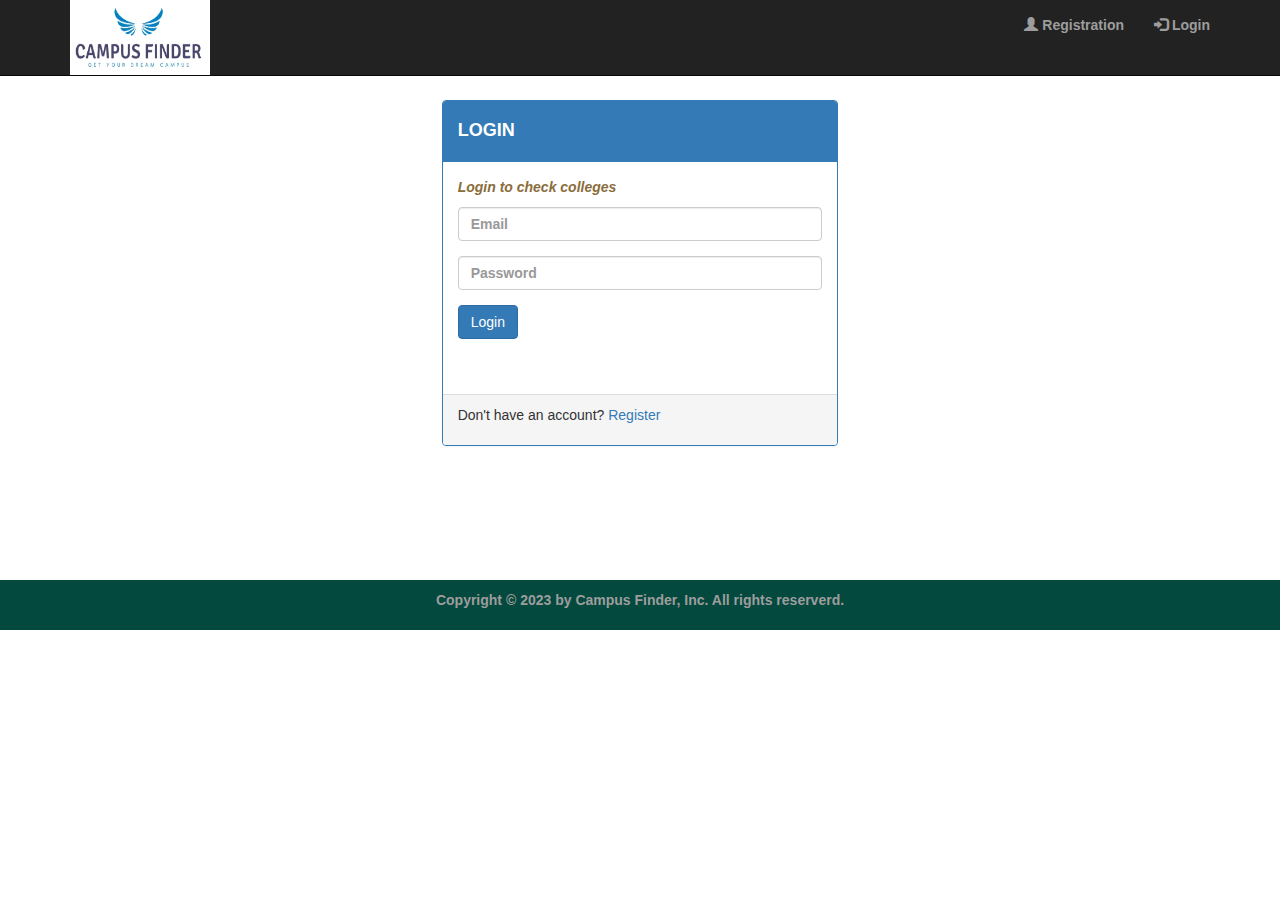
<file: Campus-Finder-main/login.html>
<!DOCTYPE html>
<html lang="en">

    <head>
        <meta name="viewport" content="width=device-width, initial-scale=1">
        <link rel="icon" href="img/Logo.jpg" />

        <title>Login | Campus Finder</title>

        <link href="css/bootstrap.min.css" rel="stylesheet">
        <link href="css/style.css" rel="stylesheet">
        <script src="js/jquery.js"></script>
        <script src="js/bootstrap.min.js"></script>
    </head>

    <body>
        <div class="navbar navbar-inverse navbar-fixed-top">
            <div class="container">
                <div class="navbar-header">
                    
                    <header class="header">
                        <a href="index.html">

                          <img class="logo" alt="College compare logo" src="img/Logo.jpg" />

                        </a>
                        
                      </header>
                    
                </div>
                <div class="collapse navbar-collapse" id="myNavbar">
                    <ul class="nav navbar-nav navbar-right">
                        <li><a href="Registration.html"><span class="glyphicon glyphicon-user"></span> Registration</a></li>
                        <li><a href="login.html"><span class="glyphicon glyphicon-log-in"></span> Login</a></li>
                    </ul>
                </div>
            </div>
        </div>
        <div id="content">
            <div class="container-fluid decor_bg" id="login-panel">
                <div class="row">
                    <div class="col-md-4 col-md-offset-4">
                        <div class="panel panel-primary" >
                            <div class="panel-heading">
                                <h4>LOGIN</h4>
                            </div>
                            <div class="panel-body">
                                <p class="text-warning"><i>Login to check colleges</i><p>
                                <form role="form" action="connect.php" method="POST">
                                    <div class="form-group">
                                        <input type="email" class="form-control"  placeholder="Email" name="e-mail" required>
                                    </div>
                                    <div class="form-group">
                                        <input type="password" class="form-control" placeholder="Password" name="password" required>
                                    </div>
                                    <button type="submit" name="submit" class="btn btn-primary">Login</button><br><br>
                                </form><br/>
                            </div>
                            <div class="panel-footer"><p>Don't have an account? <a href="Registration.html">Register</a></p></div>
                        </div>
                    </div>
                </div>
            </div>
            
        </div>
        
        <footer>
            <div class="container">
                <center>

                    <p>Copyright &copy; <span class="year">2023</span> by Campus Finder, Inc. All rights reserverd.</p>
                </center>
            </div>
        </footer>
    </body>
</html>
</file>
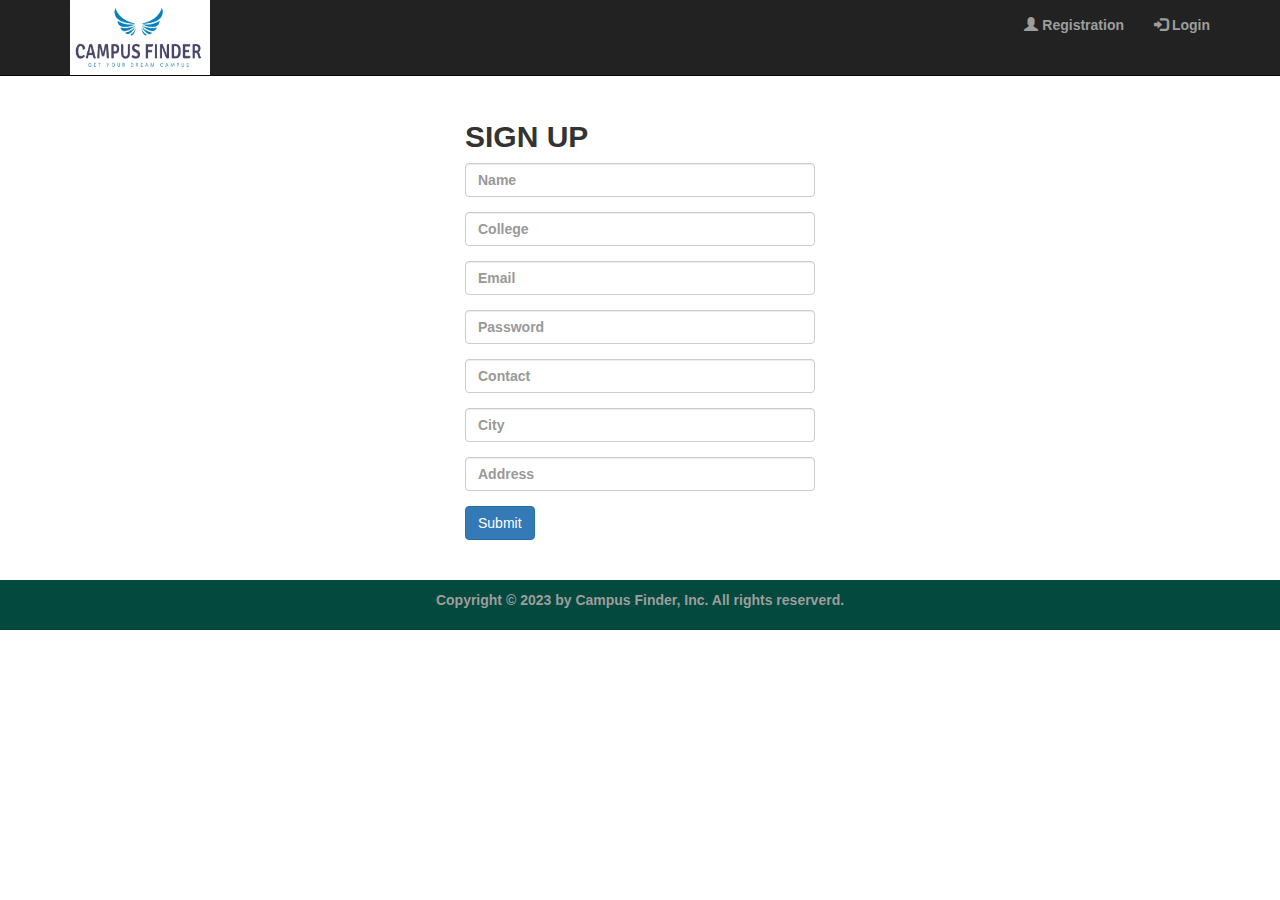
<file: Campus-Finder-main/Registration.html>
<!DOCTYPE html>
<html lang="en">
    <head>
        <meta name="viewport" content="width=device-width, initial-scale=1">
        <link rel="icon" href="img/Logo.jpg" />

        <title>Registration | Campus Finder</title>

        <link href="css/bootstrap.css" rel="stylesheet">
        <link href="css/style.css" rel="stylesheet">
        <script src="js/jquery.js"></script>
        <script src="js/bootstrap.min.js"></script>
    </head>
    <body>
        <div class="navbar navbar-inverse navbar-fixed-top">
            <div class="container">
                <div class="navbar-header">
                    <button type="button" class="navbar-toggle" data-toggle="collapse" data-target="#myNavbar">
                        <span class="icon-bar"></span>
                        <span class="icon-bar"></span>
                        <span class="icon-bar"></span>                        
                    </button>
                    <header class="header">
                        <a href="index.html">
                          <img class="logo" alt="College Finder logo" src="img/Logo.jpg" />
                        </a>
                        
                      </header>
                </div>
                <div class="collapse navbar-collapse" id="myNavbar">
                    <ul class="nav navbar-nav navbar-right">
                        <li><a href="Registration.html"><span class="glyphicon glyphicon-user"></span> Registration</a></li>
                        <li><a href="login.html"><span class="glyphicon glyphicon-log-in"></span> Login</a></li>
                    </ul>
                </div>
            </div>
        </div>
        <div class="container-fluid decor_bg" id="content">
            <div class="row">
                
                <div class="container">
                    <div class="col-lg-4 col-lg-offset-4 col-md-6 col-md-offset-3">
                        <h2>SIGN UP</h2>
                        <form  action="connect.php" method="POST">
                            <div class="form-group">
                                <input class="form-control" placeholder="Name" name="name"  required>
                            </div>
                            <div class="form-group">
                                <input type="college" class="form-control"  placeholder="College"  name="college" required>
                            </div>
                            <div class="form-group">
                                <input type="email" class="form-control"  placeholder="Email"  name="e-mail" required>
                            </div>
                            <div class="form-group">
                                <input type="password" class="form-control" placeholder="Password" name="password" required>
                            </div>
                            <div class="form-group">
                                <input type="text" class="form-control"  placeholder="Contact" maxlength="10" size="10" name="contact" required>
                            </div>
                            <div class="form-group">
                                <input  type="text" class="form-control"  placeholder="City" name="city" required>
                            </div>
                            <div class="form-group">
                                <input  type="text" class="form-control"  placeholder="Address" name="address" required>
                            </div>
                            <button type="submit" name="submit" class="btn btn-primary">Submit</button>
                        </form>
                    </div>
                </div>
            </div>
        </div>
        <footer>
            <div class="container">
                <center>
                    <p>Copyright &copy; <span class="year">2023</span> by Campus Finder, Inc. All rights reserverd.</p>	
                </center>
            </div>
        </footer>
    </body>
</html>
</file>
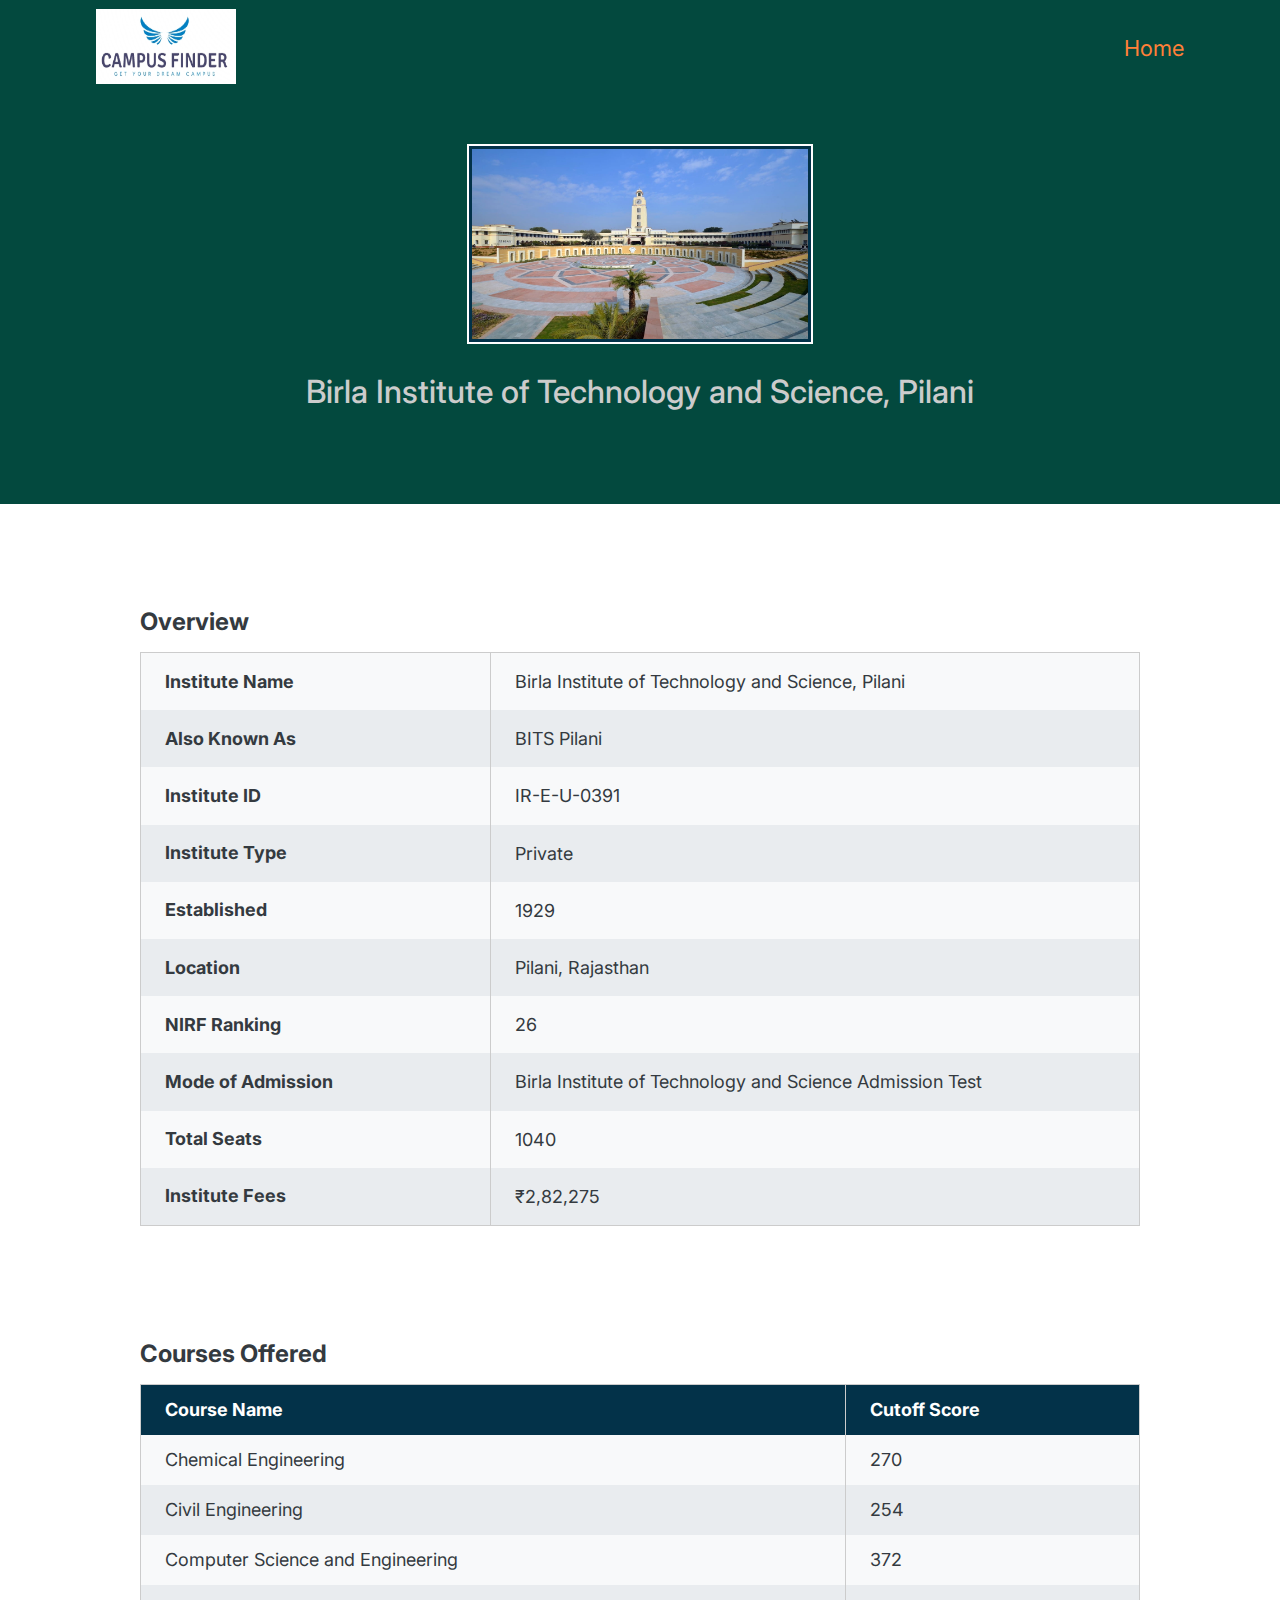
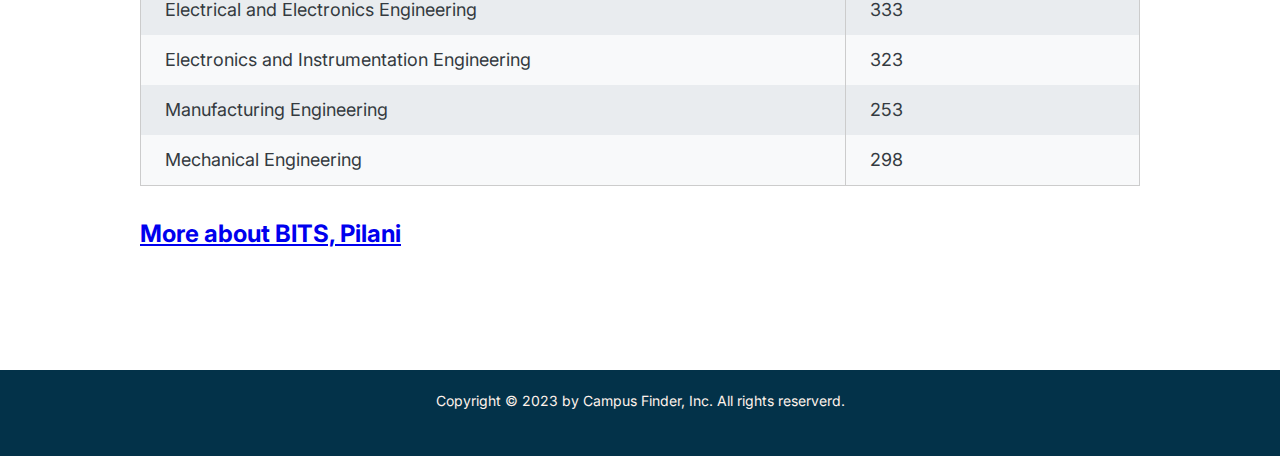
<file: Campus-Finder-main/college-details/BITS.html>
<!DOCTYPE html>
<html lang="en">
  <head>
    <meta charset="UTF-8" />
    <meta http-equiv="X-UA-Compatible" content="IE=edge" />
    <meta name="viewport" content="width=device-width, initial-scale=1.0" />
    <meta
      name="description"
      content="Birla Institute of Technology and Science, Pilani"
    />
    <title>BITS Pilani</title>
    <link
      href="https://fonts.googleapis.com/css2?family=Inter:wght@400;500;700&display=swap"
      rel="stylesheet"
    />
    <link rel="stylesheet" href="style.css" />
    <link rel="icon" href="../tab.jpg" />
  </head>
  <body>
    <header class="header">
      <a href="../index.html">
        <img class="logo" alt="College Finder logo" src="../img/Logo.jpg" />
      </a>
      <div class="main-nav">
        <a class="nav-link" href="../index.html">Home</a>
      </div>
    </header>
    <section class="hero-section">
      <img class="building" src="../img/BITS.jpg" alt="BITS-Building" />
      <h1 class="primary-heading">
        Birla Institute of Technology and Science, Pilani
      </h1>
    </section>
    <section class="overview">
      <h2>Overview</h2>
      <div class="overview-table-section">
        <table class="overview-table">
          <tbody>
            <tr>
              <th class="overview-head">Institute Name</th>
              <td class="overview-data">
                Birla Institute of Technology and Science, Pilani
              </td>
            </tr>
            <tr>
              <th class="overview-head">Also Known As</th>
              <td class="overview-data">BITS Pilani</td>
            </tr>
            <tr>
              <th class="overview-head">Institute ID</th>
              <td class="overview-data">IR-E-U-0391</td>
            </tr>
            <tr>
              <th class="overview-head">Institute Type</th>
              <td class="overview-data">Private</td>
            </tr>
            <tr>
              <th class="overview-head">Established</th>
              <td class="overview-data">1929</td>
            </tr>
            <tr>
              <th class="overview-head">Location</th>
              <td class="overview-data">Pilani, Rajasthan</td>
            </tr>
            <tr>
              <th class="overview-head">NIRF Ranking</th>
              <td class="overview-data">26</td>
            </tr>
            <tr>
              <th class="overview-head">Mode of Admission</th>
              <td class="overview-data">
                Birla Institute of Technology and Science Admission Test
              </td>
            </tr>
            <tr>
              <th class="overview-head">Total Seats</th>
              <td class="overview-data">1040</td>
            </tr>
            <tr>
              <th class="overview-head">Institute Fees</th>
              <td class="overview-data">&#x20B9;2,82,275</td>
            </tr>
          </tbody>
        </table>
      </div>
    </section>
    <section class="course-offered">
      <h2>Courses Offered</h2>
      <div class="course-offered-table-section">
        <table class="course-offered-table">
          <thead>
            <tr>
              <th class="course-offered-name-head">Course Name</th>
              <th class="course-offered-cutoff-head">Cutoff Score</th>
            </tr>
          </thead>

          <tbody>
            <tr>
              <td class="course-offered-name">Chemical Engineering</td>
              <td class="course-offered-cutoff">270</td>
            </tr>
            <tr>
              <td class="course-offered-name">Civil Engineering</td>
              <td class="course-offered-cutoff">254</td>
            </tr>

            <tr>
              <td class="course-offered-name">
                Computer Science and Engineering
              </td>
              <td class="course-offered-cutoff">372</td>
            </tr>
            <tr>
              <td class="course-offered-name">
                Electrical and Electronics Engineering
              </td>
              <td class="course-offered-cutoff">333</td>
            </tr>
            <tr>
              <td class="course-offered-name">
                Electronics and Instrumentation Engineering
              </td>
              <td class="course-offered-cutoff">323</td>
            </tr>
            <tr>
              <td class="course-offered-name">Manufacturing Engineering</td>
              <td class="course-offered-cutoff">253</td>
            </tr>

            <tr>
              <td class="course-offered-name">Mechanical Engineering</td>
              <td class="course-offered-cutoff">298</td>
            </tr>
          </tbody>
        </table>
      </div>
      <br>
      <br>
      <div>
        <h2><a href="https://www.bits-pilani.ac.in/" class="href">More about BITS, Pilani</a></h2>
      </div>
    </section>
    
    <footer>
      <p class="copyright">

        Copyright &copy; <span class="year">2023</span> by Campus Finder, Inc. All rights reserverd.
      </p>
    </footer>
  </body>
</html>
</file>
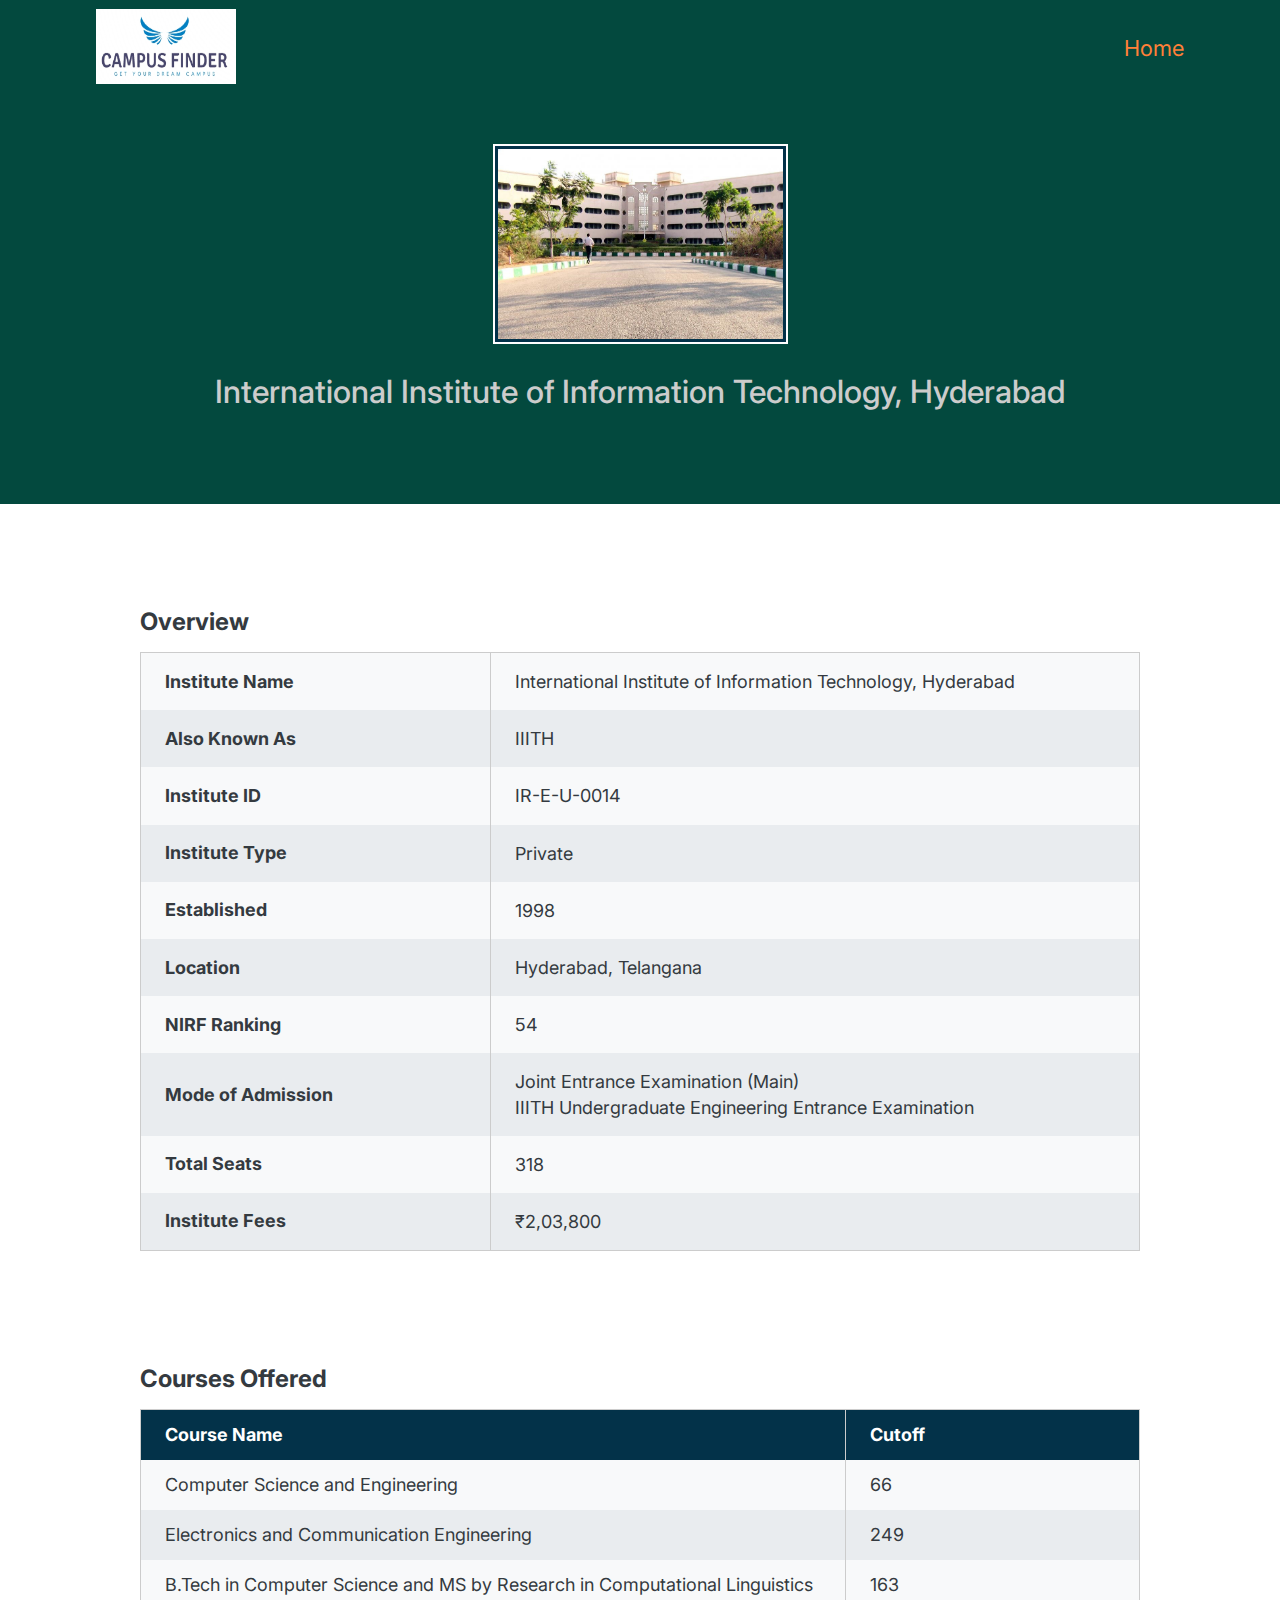
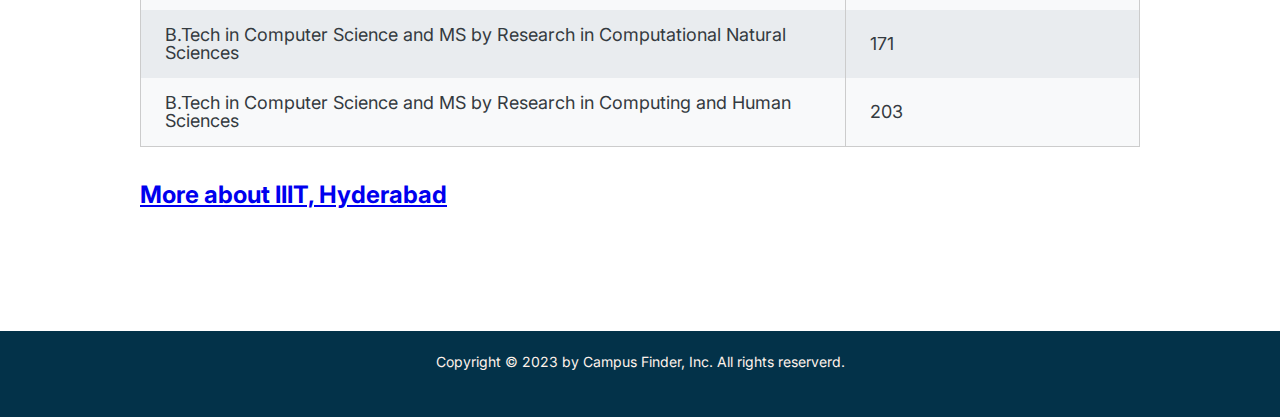
<file: Campus-Finder-main/college-details/IIITH.html>
<!DOCTYPE html>
<html lang="en">
  <head>
    <meta charset="UTF-8" />
    <meta http-equiv="X-UA-Compatible" content="IE=edge" />
    <meta name="viewport" content="width=device-width, initial-scale=1.0" />
    <meta
      name="description"
      content="International Institute of Information Technology, Hyderabad"
    />
    <title>IIIT Hyderabad</title>
    <link
      href="https://fonts.googleapis.com/css2?family=Inter:wght@400;500;700&display=swap"
      rel="stylesheet"
    />
    <link rel="stylesheet" href="style.css" />
    <link rel="icon" href="../tab.jpg" />
  </head>
  <body>
    <header class="header">
      <a href="../index.html">
        <img class="logo" alt="College Dekho logo" src="../img/Logo.jpg" />
      </a>
      <div class="main-nav">
        <a class="nav-link" href="../index.html">Home</a>
      </div>
    </header>
    <section class="hero-section">
      <img class="building" src="../img/IIITH.jpg" alt="IIITH-Building" />
      <h1 class="primary-heading">
        International Institute of Information Technology, Hyderabad
      </h1>
    </section>
    <section class="overview">
      <h2>Overview</h2>
      <div class="overview-table-section">
        <table class="overview-table">
          <tbody>
            <tr>
              <th class="overview-head">Institute Name</th>
              <td class="overview-data">
                International Institute of Information Technology, Hyderabad
              </td>
            </tr>
            <tr>
              <th class="overview-head">Also Known As</th>
              <td class="overview-data">IIITH</td>
            </tr>
            <tr>
              <th class="overview-head">Institute ID</th>
              <td class="overview-data">IR-E-U-0014</td>
            </tr>
            <tr>
              <th class="overview-head">Institute Type</th>
              <td class="overview-data">Private</td>
            </tr>
            <tr>
              <th class="overview-head">Established</th>
              <td class="overview-data">1998</td>
            </tr>
            <tr>
              <th class="overview-head">Location</th>
              <td class="overview-data">Hyderabad, Telangana</td>
            </tr>
            <tr>
              <th class="overview-head">NIRF Ranking</th>
              <td class="overview-data">54</td>
            </tr>
            <tr>
              <th class="overview-head">Mode of Admission</th>
              <td class="overview-data">
                <p>Joint Entrance Examination (Main)</p>
                <p>IIITH Undergraduate Engineering Entrance Examination</p>
              </td>
            </tr>
            <tr>
              <th class="overview-head">Total Seats</th>
              <td class="overview-data">318</td>
            </tr>
            <tr>
              <th class="overview-head">Institute Fees</th>
              <td class="overview-data">&#x20B9;2,03,800</td>
            </tr>
          </tbody>
        </table>
      </div>
    </section>
    <section class="course-offered">
      <h2>Courses Offered</h2>
      <div class="course-offered-table-section">
        <table class="course-offered-table">
          <thead>
            <tr>
              <th class="course-offered-name-head">Course Name</th>
              <th class="course-offered-cutoff-head">Cutoff</th>
            </tr>
          </thead>
          <tbody>
            <tr>
              <td class="course-offered-name">
                Computer Science and Engineering
              </td>
              <td class="course-offered-cutoff">66</td>
            </tr>
            <tr>
              <td class="course-offered-name">
                Electronics and Communication Engineering
              </td>
              <td class="course-offered-cutoff">249</td>
            </tr>
            <tr>
              <td class="course-offered-name">
                B.Tech in Computer Science and MS by Research in Computational
                Linguistics
              </td>
              <td class="course-offered-cutoff">163</td>
            </tr>
            <tr>
              <td class="course-offered-name">
                B.Tech in Computer Science and MS by Research in Computational
                Natural Sciences
              </td>
              <td class="course-offered-cutoff">171</td>
            </tr>
            <tr>
              <td class="course-offered-name">
                B.Tech in Computer Science and MS by Research in Computing and
                Human Sciences
              </td>
              <td class="course-offered-cutoff">203</td>
            </tr>
          </tbody>
        </table>
      </div>
      <br>
      <br>
      <div>
        <h2><a href="https://www.iiit.ac.in/" class="href">More about IIIT, Hyderabad</a></h2>
      </div>
    </section>
    
    <footer>
      <p class="copyright">

        Copyright &copy; <span class="year">2023</span> by Campus Finder, Inc. All rights reserverd.
      </p>
    </footer>
  </body>
</html>
</file>
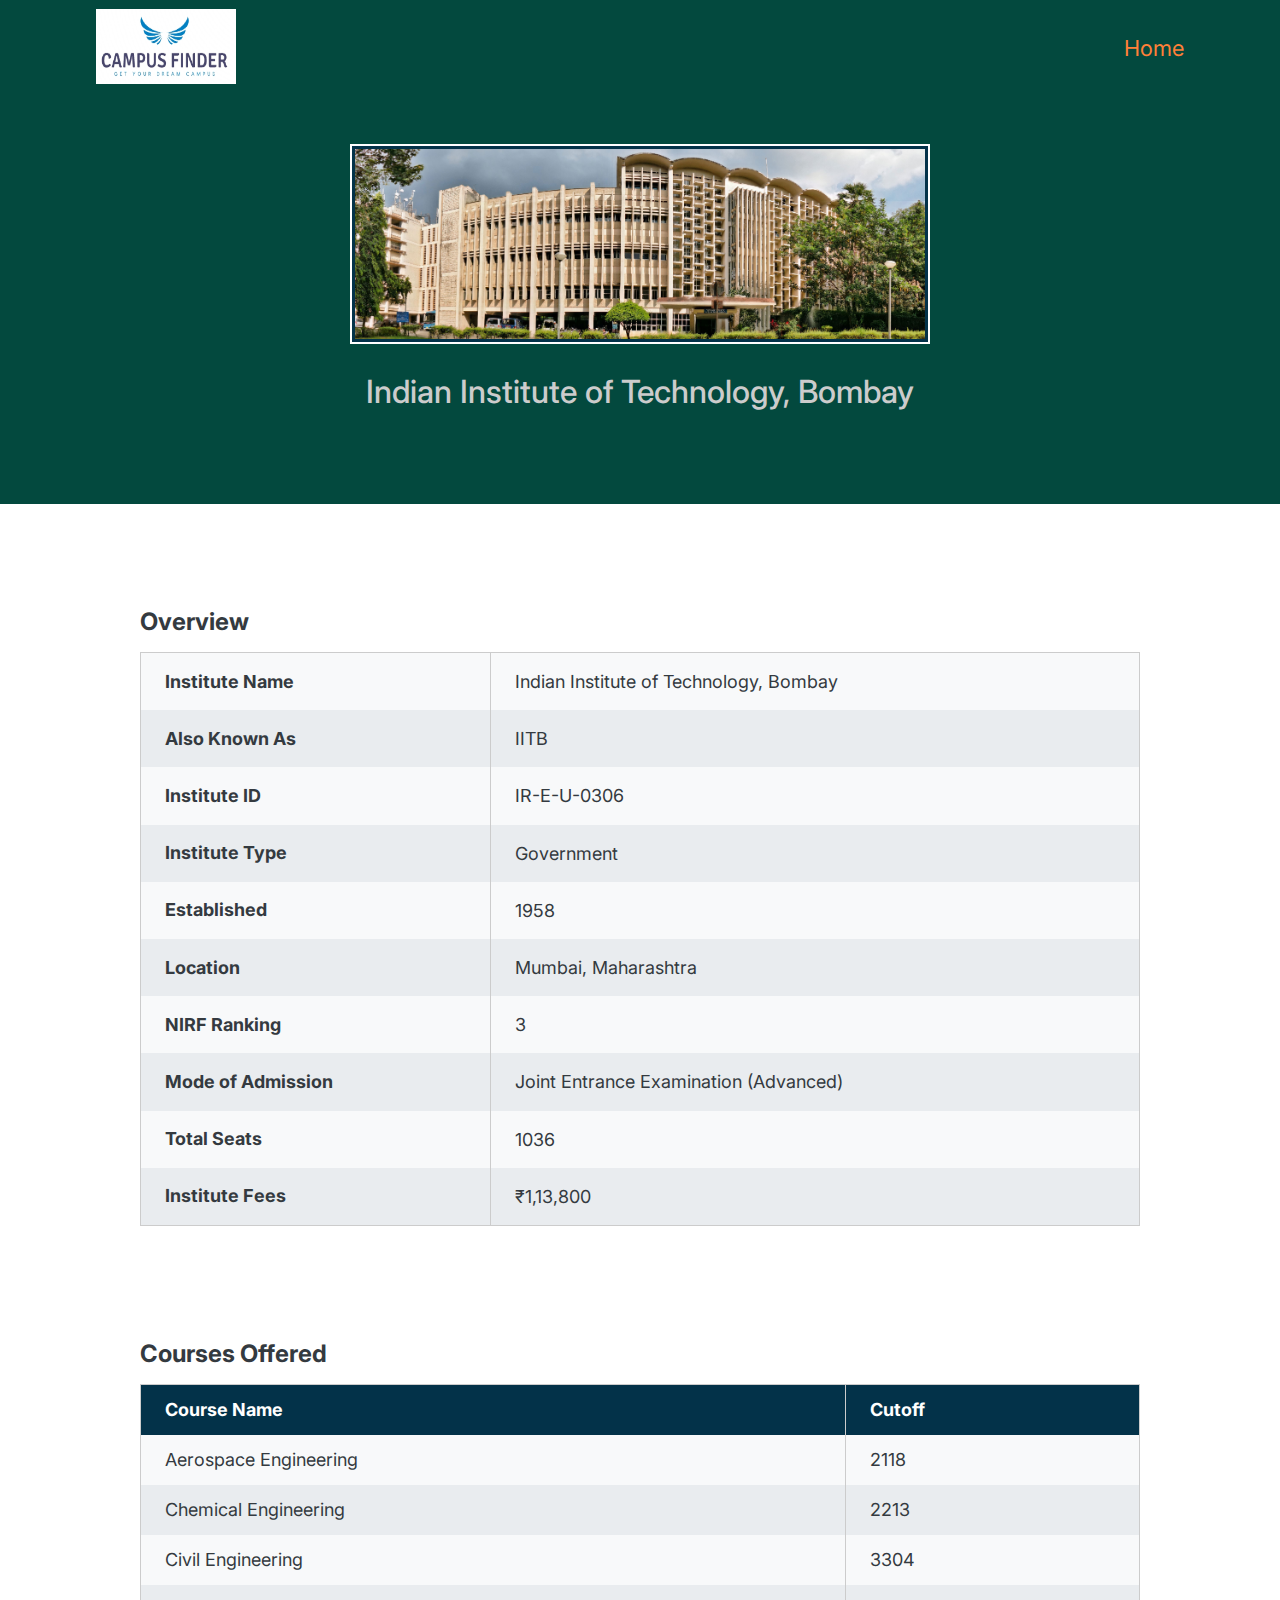
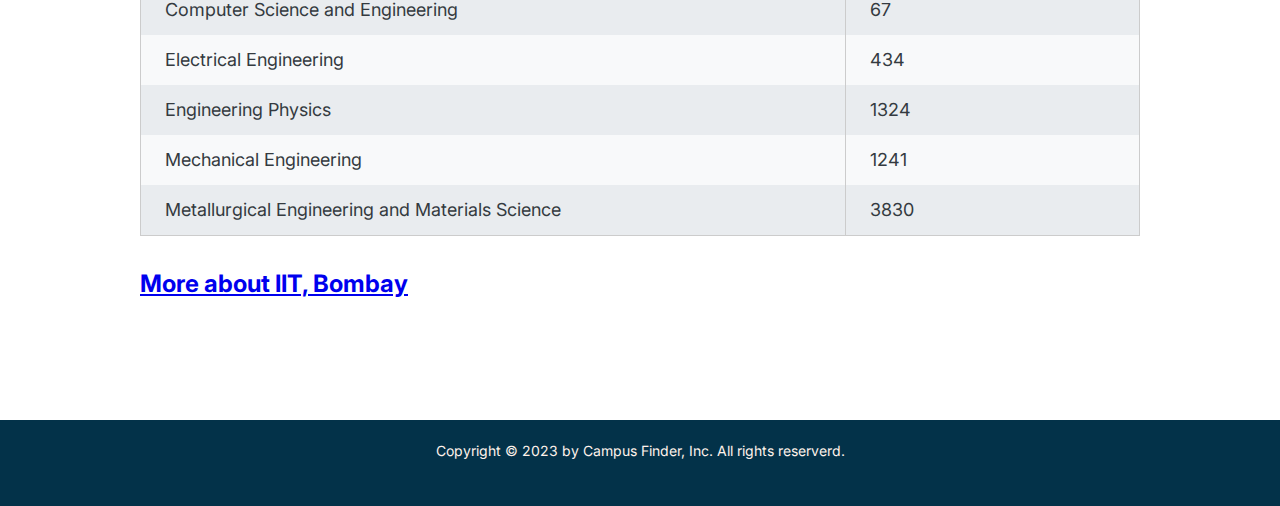
<file: Campus-Finder-main/college-details/IITB.html>
<!DOCTYPE html>
<html lang="en">
  <head>
    <meta charset="UTF-8" />
    <meta http-equiv="X-UA-Compatible" content="IE=edge" />
    <meta name="viewport" content="width=device-width, initial-scale=1.0" />
    <meta
      name="description"
      content="Indian Institute of Technology, Bombay"
    />
    <title>IIT Bombay</title>
    <link
      href="https://fonts.googleapis.com/css2?family=Inter:wght@400;500;700&display=swap"
      rel="stylesheet"
    />
    <link rel="stylesheet" href="style.css" />
    <link rel="icon" href="../tab.jpg" />
  </head>
  <body>
    <header class="header">
      <a href="../index.html">
        <img class="logo" alt="College Dekho logo" src="../img/Logo.jpg" />
      </a>
      <div class="main-nav">
        <a class="nav-link" href="../index.html">Home</a>
      </div>
    </header>
    <section class="hero-section">
      <img class="building" src="../img/IITB.jpg" alt="IITB Bilding" />
      <h1 class="primary-heading">Indian Institute of Technology, Bombay</h1>
    </section>
    <section class="overview">
      <h2>Overview</h2>
      <div class="overview-table-section">
        <table class="overview-table">
          <tbody>
            <tr>
              <th class="overview-head">Institute Name</th>
              <td class="overview-data">
                Indian Institute of Technology, Bombay
              </td>
            </tr>
            <tr>
              <th class="overview-head">Also Known As</th>
              <td class="overview-data">IITB</td>
            </tr>
            <tr>
              <th class="overview-head">Institute ID</th>
              <td class="overview-data">IR-E-U-0306</td>
            </tr>
            <tr>
              <th class="overview-head">Institute Type</th>
              <td class="overview-data">Government</td>
            </tr>
            <tr>
              <th class="overview-head">Established</th>
              <td class="overview-data">1958</td>
            </tr>
            <tr>
              <th class="overview-head">Location</th>
              <td class="overview-data">Mumbai, Maharashtra</td>
            </tr>
            <tr>
              <th class="overview-head">NIRF Ranking</th>
              <td class="overview-data">3</td>
            </tr>
            <tr>
              <th class="overview-head">Mode of Admission</th>
              <td class="overview-data">
                Joint Entrance Examination (Advanced)
              </td>
            </tr>
            <tr>
              <th class="overview-head">Total Seats</th>
              <td class="overview-data">1036</td>
            </tr>
            <tr>
              <th class="overview-head">Institute Fees</th>
              <td class="overview-data">&#x20B9;1,13,800</td>
            </tr>
          </tbody>
        </table>
      </div>
    </section>
    <section class="course-offered">
      <h2>Courses Offered</h2>
      <div class="course-offered-table-section">
        <table class="course-offered-table">
          <thead>
            <tr>
              <th class="course-offered-name-head">Course Name</th>
              <th class="course-offered-cutoff-head">Cutoff</th>
            </tr>
          </thead>
          <tbody>
            <tr>
              <td class="course-offered-name">Aerospace Engineering</td>
              <td class="course-offered-cutoff">2118</td>
            </tr>
            <tr>
              <td class="course-offered-name">Chemical Engineering</td>
              <td class="course-offered-cutoff">2213</td>
            </tr>
            <tr>
              <td class="course-offered-name">Civil Engineering</td>
              <td class="course-offered-cutoff">3304</td>
            </tr>
            <tr>
              <td class="course-offered-name">
                Computer Science and Engineering
              </td>
              <td class="course-offered-cutoff">67</td>
            </tr>
            <tr>
              <td class="course-offered-name">Electrical Engineering</td>
              <td class="course-offered-cutoff">434</td>
            </tr>
            <tr>
              <td class="course-offered-name">Engineering Physics</td>
              <td class="course-offered-cutoff">1324</td>
            </tr>
            <tr>
              <td class="course-offered-name">Mechanical Engineering</td>
              <td class="course-offered-cutoff">1241</td>
            </tr>
            <tr>
              <td class="course-offered-name">
                Metallurgical Engineering and Materials Science
              </td>
              <td class="course-offered-cutoff">3830</td>
            </tr>
          </tbody>
        </table>
      </div>
      <br>
      <br>
      <div>
        <h2><a href="https://www.iitb.ac.in/" class="href">More about IIT, Bombay</a></h2>
      </div>
    </section>
    
    <footer>
      <p class="copyright">

        Copyright &copy; <span class="year">2023</span> by Campus Finder, Inc. All rights reserverd.
      </p>
    </footer>
  </body>
</html>
</file>
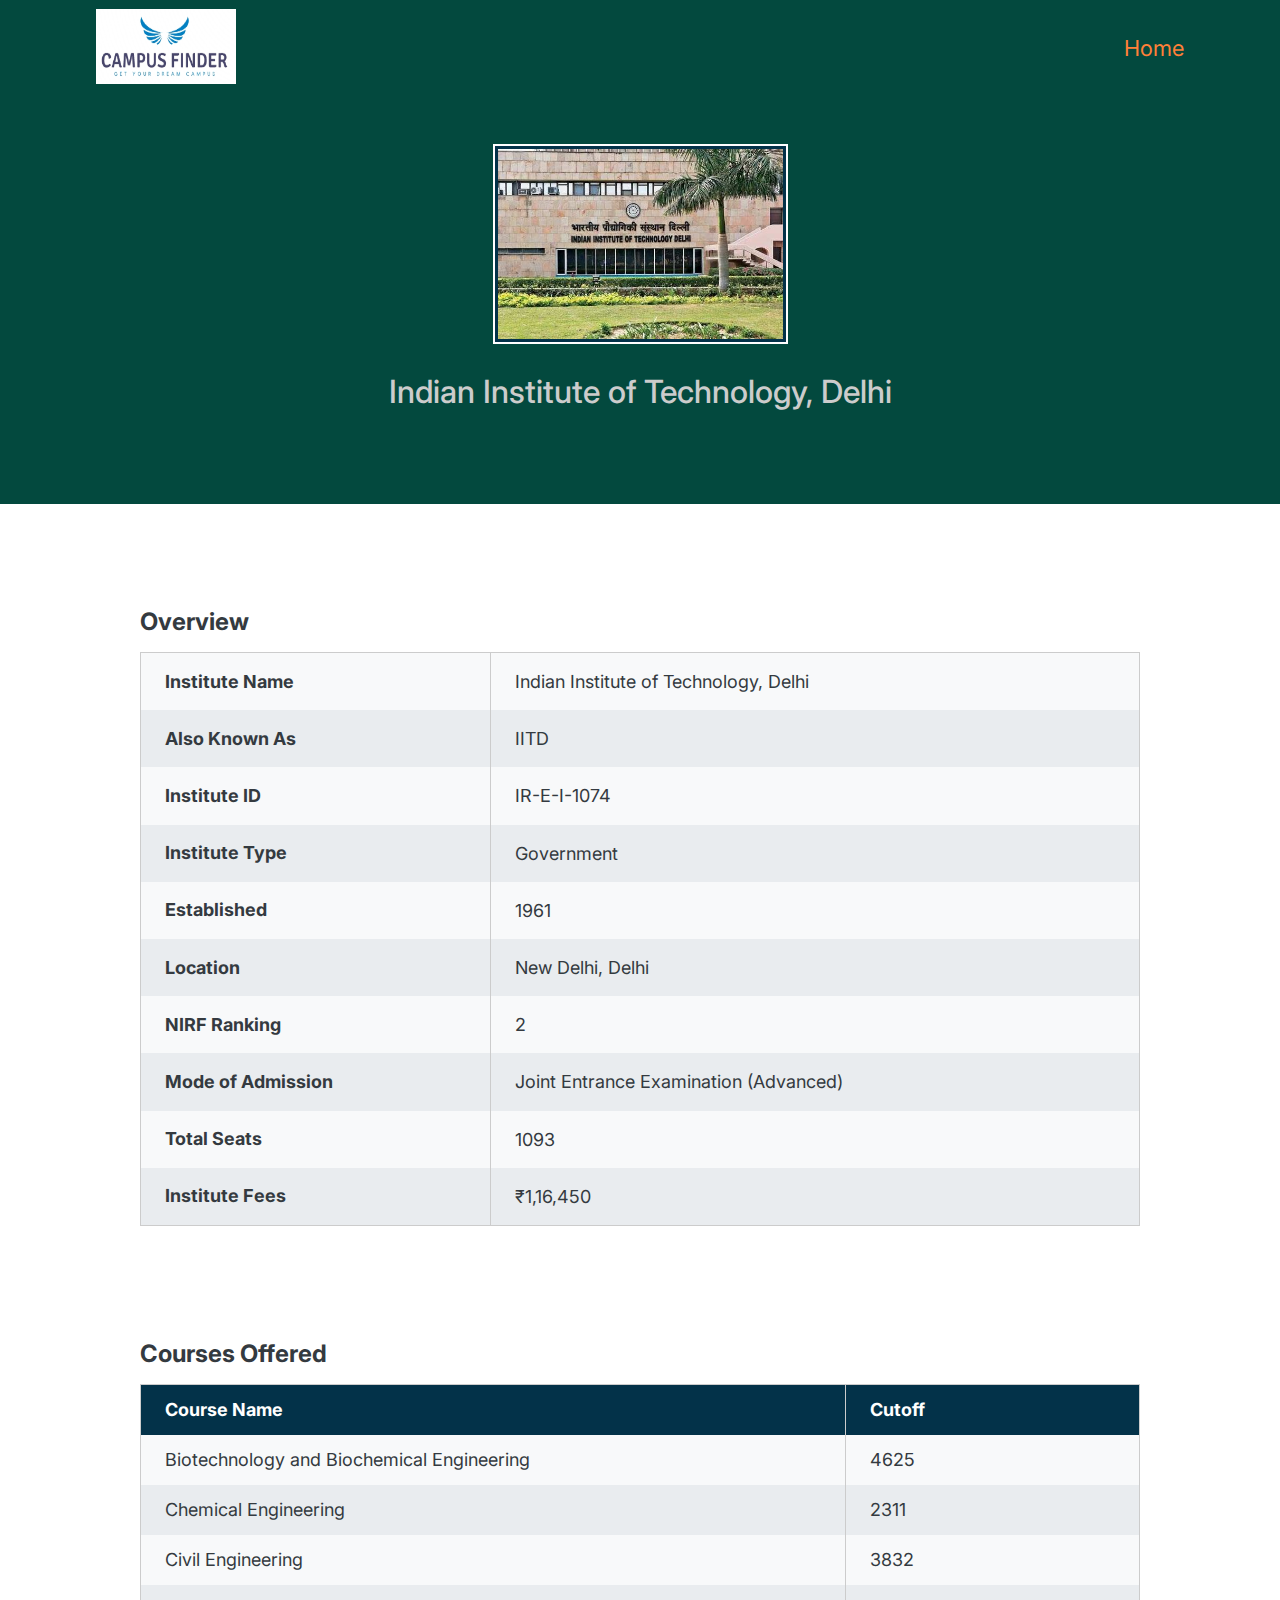
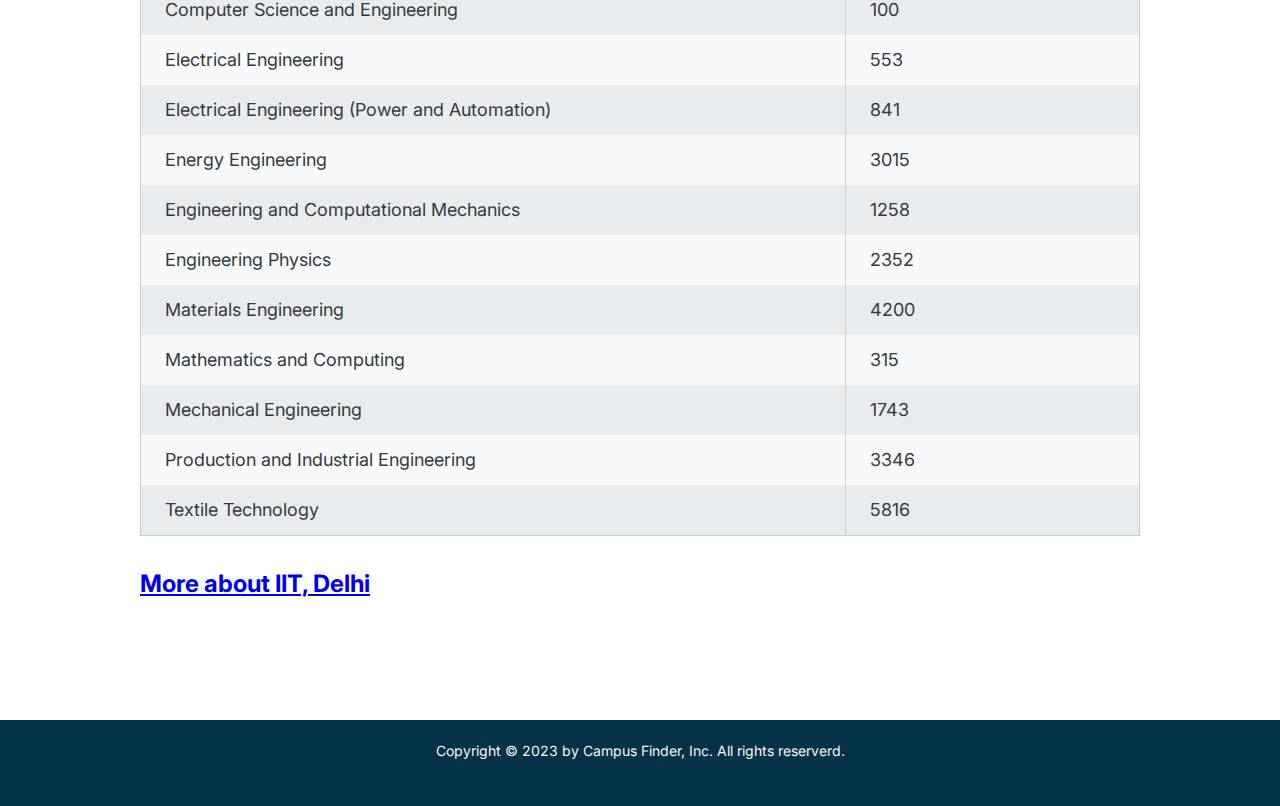
<file: Campus-Finder-main/college-details/IITD.html>
<!DOCTYPE html>
<html lang="en">
  <head>
    <meta charset="UTF-8" />
    <meta http-equiv="X-UA-Compatible" content="IE=edge" />
    <meta name="viewport" content="width=device-width, initial-scale=1.0" />
    <meta
      name="description"
      content="Indian Institute of Technology, Delhi"
    />
    <title>IIT Delhi</title>
    <link
      href="https://fonts.googleapis.com/css2?family=Inter:wght@400;500;700&display=swap"
      rel="stylesheet"
    />
    <link rel="stylesheet" href="style.css" />
    <link rel="icon" href="../tab.jpg" />
  </head>
  <body>
    <header class="header">
      <a href="../index.html">
        <img class="logo" alt="College Dekho logo" src="../img/Logo.jpg" />
      </a>
      <div class="main-nav">
        <a class="nav-link" href="../index.html">Home</a>
      </div>
    </header>
    <section class="hero-section">
      <img class="building" src="../img/IITD.jpeg" alt="IITD-Building" />
      <h1 class="primary-heading">Indian Institute of Technology, Delhi</h1>
    </section>
    <section class="overview">
      <h2>Overview</h2>
      <div class="overview-table-section">
        <table class="overview-table">
          <tbody>
            <tr>
              <th class="overview-head">Institute Name</th>
              <td class="overview-data">
                Indian Institute of Technology, Delhi
              </td>
            </tr>
            <tr>
              <th class="overview-head">Also Known As</th>
              <td class="overview-data">IITD</td>
            </tr>
            <tr>
              <th class="overview-head">Institute ID</th>
              <td class="overview-data">IR-E-I-1074</td>
            </tr>
            <tr>
              <th class="overview-head">Institute Type</th>
              <td class="overview-data">Government</td>
            </tr>
            <tr>
              <th class="overview-head">Established</th>
              <td class="overview-data">1961</td>
            </tr>
            <tr>
              <th class="overview-head">Location</th>
              <td class="overview-data">New Delhi, Delhi</td>
            </tr>
            <tr>
              <th class="overview-head">NIRF Ranking</th>
              <td class="overview-data">2</td>
            </tr>
            <tr>
              <th class="overview-head">Mode of Admission</th>
              <td class="overview-data">
                Joint Entrance Examination (Advanced)
              </td>
            </tr>
            <tr>
              <th class="overview-head">Total Seats</th>
              <td class="overview-data">1093</td>
            </tr>
            <tr>
              <th class="overview-head">Institute Fees</th>
              <td class="overview-data">&#x20B9;1,16,450</td>
            </tr>
          </tbody>
        </table>
      </div>
    </section>
    <section class="course-offered">
      <h2>Courses Offered</h2>
      <div class="course-offered-table-section">
        <table class="course-offered-table">
          <thead>
            <tr>
              <th class="course-offered-name-head">Course Name</th>
              <th class="course-offered-cutoff-head">Cutoff</th>
            </tr>
          </thead>
          <tbody>
            <tr>
              <td class="course-offered-name">
                Biotechnology and Biochemical Engineering
              </td>
              <td class="course-offered-cutoff">4625</td>
            </tr>
            <tr>
              <td class="course-offered-name">Chemical Engineering</td>
              <td class="course-offered-cutoff">2311</td>
            </tr>
            <tr>
              <td class="course-offered-name">Civil Engineering</td>
              <td class="course-offered-cutoff">3832</td>
            </tr>

            <tr>
              <td class="course-offered-name">
                Computer Science and Engineering
              </td>
              <td class="course-offered-cutoff">100</td>
            </tr>
            <tr>
              <td class="course-offered-name">Electrical Engineering</td>
              <td class="course-offered-cutoff">553</td>
            </tr>
            <tr>
              <td class="course-offered-name">
                Electrical Engineering (Power and Automation)
              </td>
              <td class="course-offered-cutoff">841</td>
            </tr>
            <tr>
              <td class="course-offered-name">Energy Engineering</td>
              <td class="course-offered-cutoff">3015</td>
            </tr>
            <tr>
              <td class="course-offered-name">
                Engineering and Computational Mechanics
              </td>
              <td class="course-offered-cutoff">1258</td>
            </tr>
            <tr>
              <td class="course-offered-name">Engineering Physics</td>
              <td class="course-offered-cutoff">2352</td>
            </tr>
            <tr>
              <td class="course-offered-name">Materials Engineering</td>
              <td class="course-offered-cutoff">4200</td>
            </tr>
            <tr>
              <td class="course-offered-name">Mathematics and Computing</td>
              <td class="course-offered-cutoff">315</td>
            </tr>
            <tr>
              <td class="course-offered-name">Mechanical Engineering</td>
              <td class="course-offered-cutoff">1743</td>
            </tr>
            <tr>
              <td class="course-offered-name">
                Production and Industrial Engineering
              </td>
              <td class="course-offered-cutoff">3346</td>
            </tr>
            <tr>
              <td class="course-offered-name">Textile Technology</td>
              <td class="course-offered-cutoff">5816</td>
            </tr>
          </tbody>
        </table>
      </div>
      <br>
      <br>
      <div>
        <h2><a href="https://home.iitd.ac.in/" class="href">More about IIT, Delhi</a></h2>
      </div>
    </section>
    
    <footer>
      <p class="copyright">

        Copyright &copy; <span class="year">2023</span> by Campus Finder, Inc. All rights reserverd.
      </p>
    </footer>
  </body>
</html>
</file>
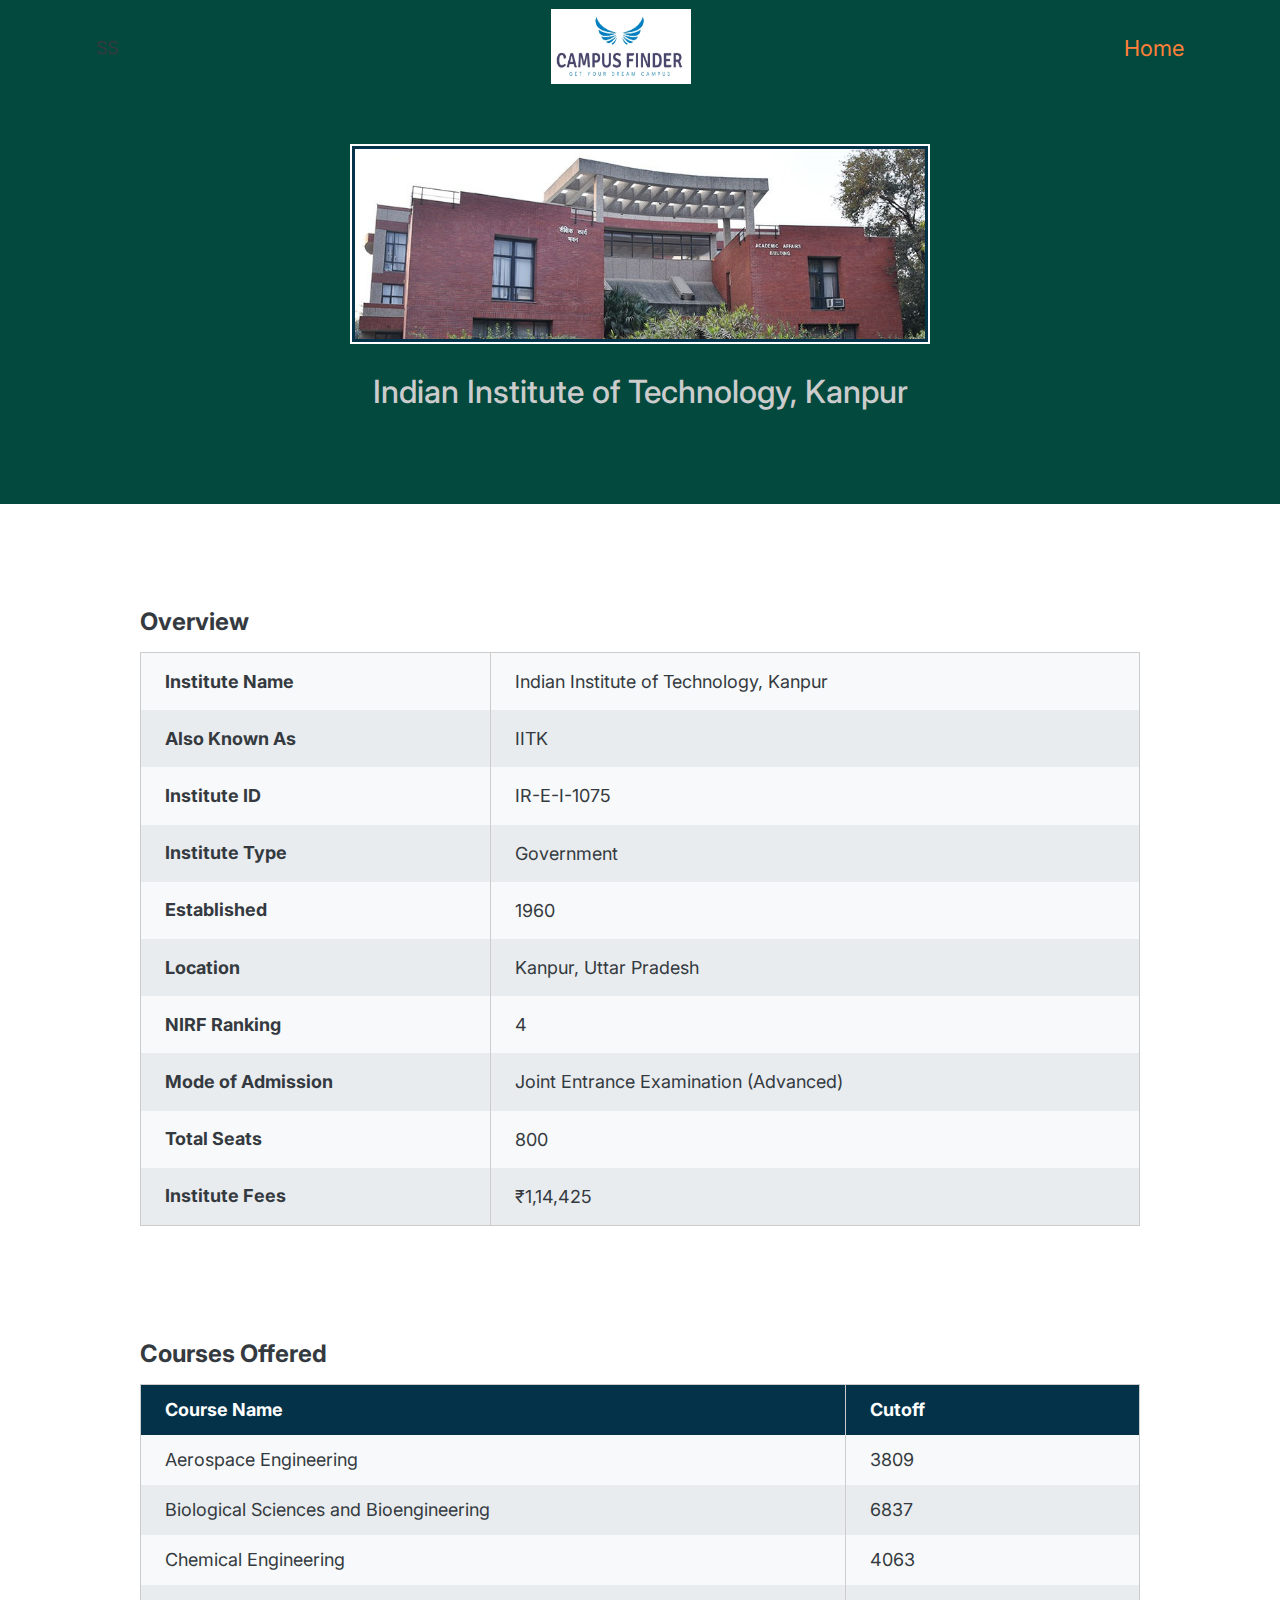
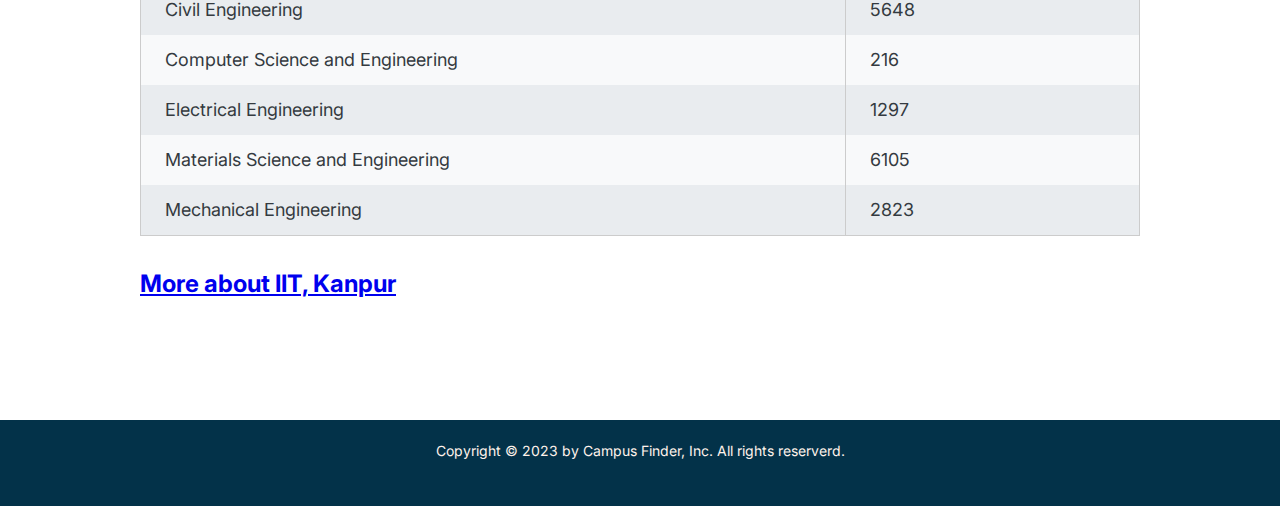
<file: Campus-Finder-main/college-details/IITK.html>
<!DOCTYPE html>
<html lang="en">
  <head>
    <meta charset="UTF-8" />
    <meta http-equiv="X-UA-Compatible" content="IE=edge" />
    <meta name="viewport" content="width=device-width, initial-scale=1.0" />
    <meta
      name="description"
      content="Indian Institute of Technology, Kanpur"
    />
    <title>IIT Kanpur</title>
    <link
      href="https://fonts.googleapis.com/css2?family=Inter:wght@400;500;700&display=swap"
      rel="stylesheet"
    />
    <link rel="stylesheet" href="style.css" />
    <link rel="icon" href="../tab.jpg" />
  </head>
  <body>
    <header class="header">SS
      <a href="../index.html">
        <img class="logo" alt="College Dekho logo" src="../img/Logo.jpg" />
      </a>
      <div class="main-nav">
        <a class="nav-link" href="../index.html">Home</a>
      </div>
    </header>
    <section class="hero-section">
      <img class="building" src="../img/IITK.jpg" alt="IITK-Building" />
      <h1 class="primary-heading">Indian Institute of Technology, Kanpur</h1>
    </section>
    <section class="overview">
      <h2>Overview</h2>
      <div class="overview-table-section">
        <table class="overview-table">
          <tbody>
            <tr>
              <th class="overview-head">Institute Name</th>
              <td class="overview-data">
                Indian Institute of Technology, Kanpur
              </td>
            </tr>
            <tr>
              <th class="overview-head">Also Known As</th>
              <td class="overview-data">IITK</td>
            </tr>
            <tr>
              <th class="overview-head">Institute ID</th>
              <td class="overview-data">IR-E-I-1075</td>
            </tr>
            <tr>
              <th class="overview-head">Institute Type</th>
              <td class="overview-data">Government</td>
            </tr>
            <tr>
              <th class="overview-head">Established</th>
              <td class="overview-data">1960</td>
            </tr>
            <tr>
              <th class="overview-head">Location</th>
              <td class="overview-data">Kanpur, Uttar Pradesh</td>
            </tr>
            <tr>
              <th class="overview-head">NIRF Ranking</th>
              <td class="overview-data">4</td>
            </tr>
            <tr>
              <th class="overview-head">Mode of Admission</th>
              <td class="overview-data">
                Joint Entrance Examination (Advanced)
              </td>
            </tr>
            <tr>
              <th class="overview-head">Total Seats</th>
              <td class="overview-data">800</td>
            </tr>
            <tr>
              <th class="overview-head">Institute Fees</th>
              <td class="overview-data">&#x20B9;1,14,425</td>
            </tr>
          </tbody>
        </table>
      </div>
    </section>
    <section class="course-offered">
      <h2>Courses Offered</h2>
      <div class="course-offered-table-section">
        <table class="course-offered-table">
          <thead>
            <tr>
              <th class="course-offered-name-head">Course Name</th>
              <th class="course-offered-cutoff-head">Cutoff</th>
            </tr>
          </thead>
          <tbody>
            <tr>
              <td class="course-offered-name">Aerospace Engineering</td>
              <td class="course-offered-cutoff">3809</td>
            </tr>
            <tr>
              <td class="course-offered-name">
                Biological Sciences and Bioengineering
              </td>
              <td class="course-offered-cutoff">6837</td>
            </tr>
            <tr>
              <td class="course-offered-name">Chemical Engineering</td>
              <td class="course-offered-cutoff">4063</td>
            </tr>
            <tr>
              <td class="course-offered-name">Civil Engineering</td>
              <td class="course-offered-cutoff">5648</td>
            </tr>
            <tr>
              <td class="course-offered-name">
                Computer Science and Engineering
              </td>
              <td class="course-offered-cutoff">216</td>
            </tr>
            <tr>
              <td class="course-offered-name">Electrical Engineering</td>
              <td class="course-offered-cutoff">1297</td>
            </tr>
            <tr>
              <td class="course-offered-name">
                Materials Science and Engineering
              </td>
              <td class="course-offered-cutoff">6105</td>
            </tr>
            <tr>
              <td class="course-offered-name">Mechanical Engineering</td>
              <td class="course-offered-cutoff">2823</td>
            </tr>
          </tbody>
        </table>
      </div>
      <br>
      <br>
      <div>
        <h2><a href="https://www.iitk.ac.in/" class="href">More about IIT, Kanpur</a></h2>
      </div>
    </section>
    
    <footer>
      <p class="copyright">

        Copyright &copy; <span class="year">2023</span> by Campus Finder, Inc. All rights reserverd.
      </p>
    </footer>
  </body>
</html>
</file>
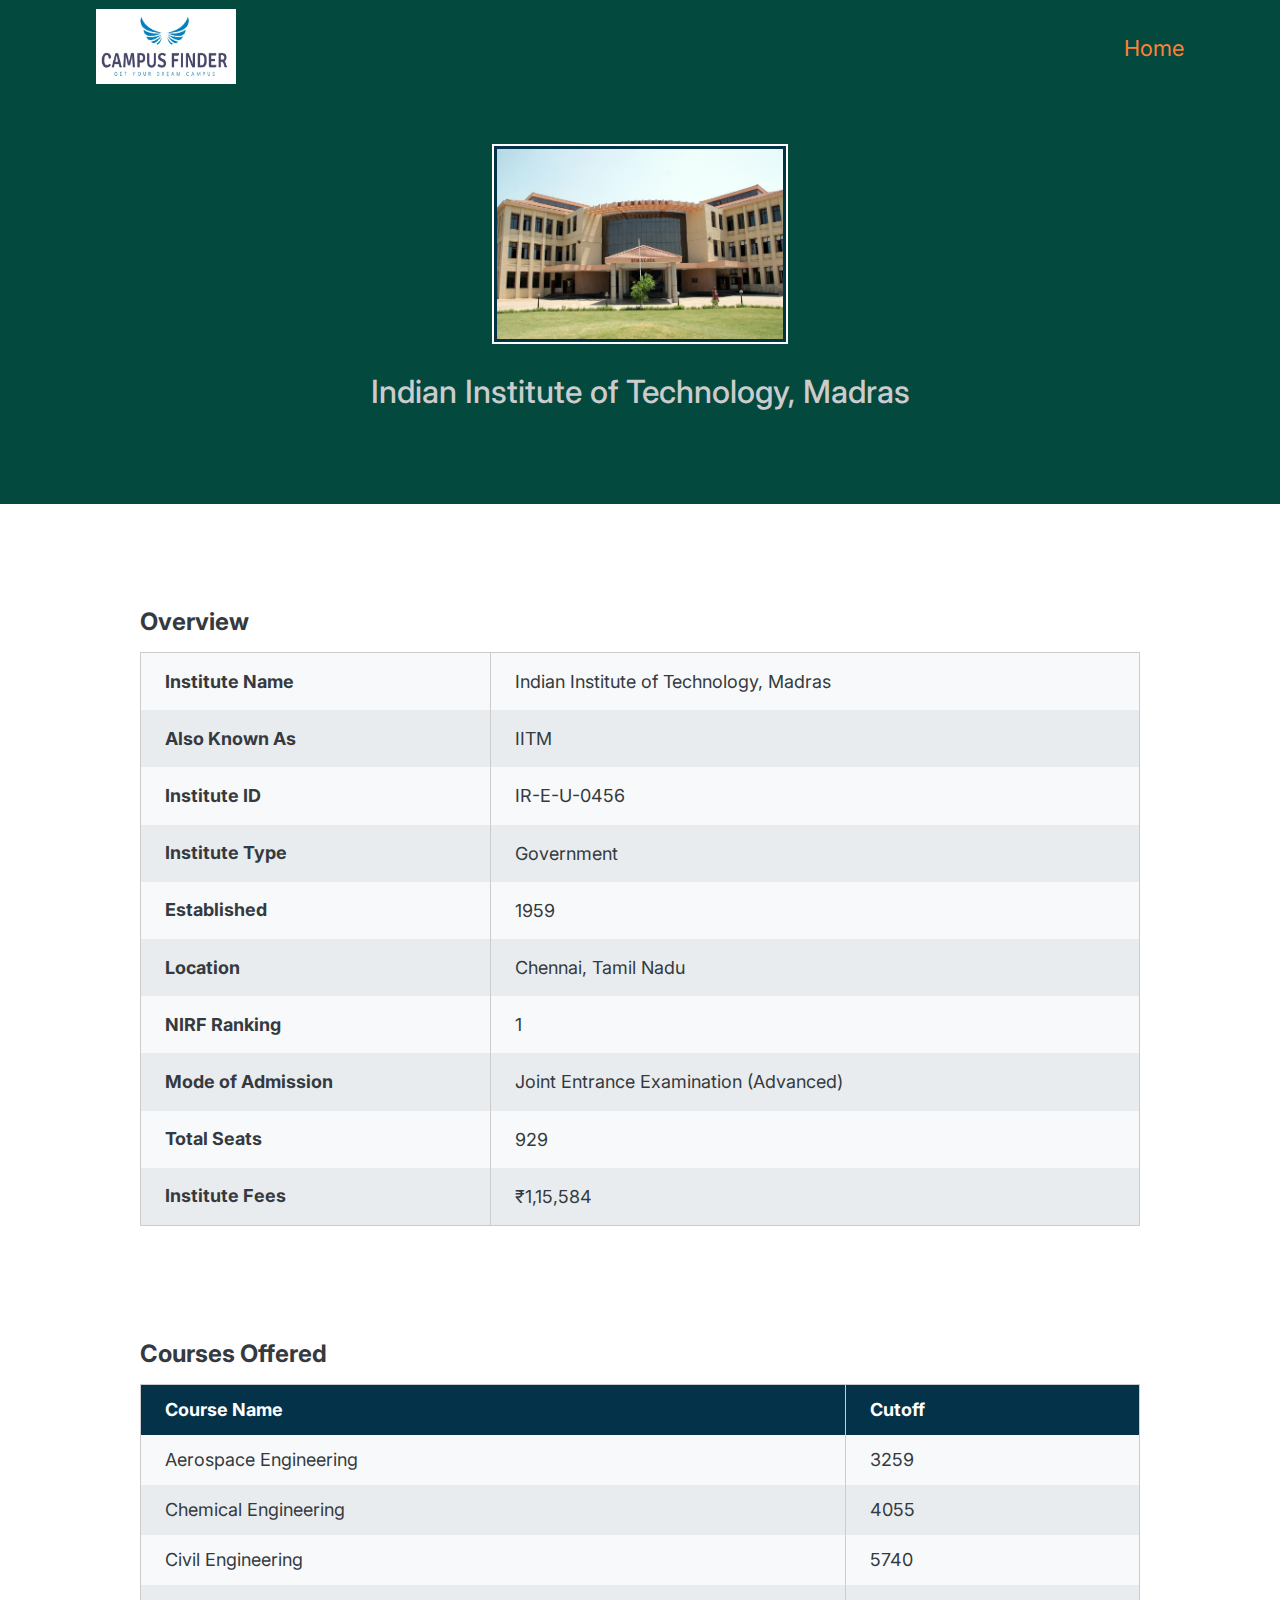
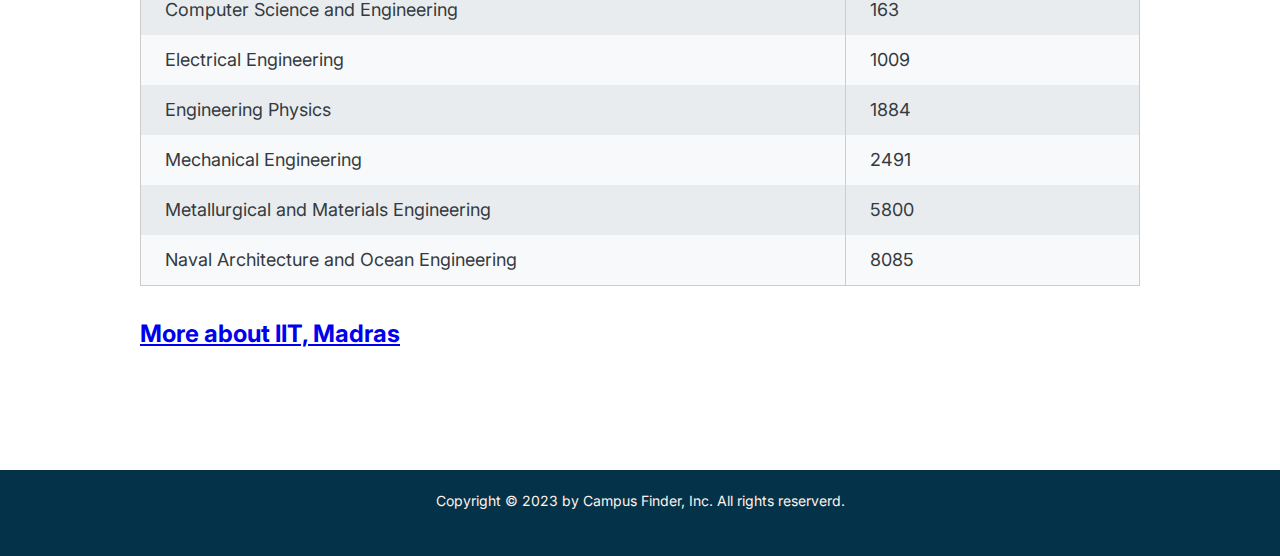
<file: Campus-Finder-main/college-details/IITM.html>
<!DOCTYPE html>
<html lang="en">
  <head>
    <meta charset="UTF-8" />
    <meta http-equiv="X-UA-Compatible" content="IE=edge" />
    <meta name="viewport" content="width=device-width, initial-scale=1.0" />
    <meta
      name="description"
      content="Indian Institute of Technology, Madras"
    />
    <title>IIT Madras</title>
    <link
      href="https://fonts.googleapis.com/css2?family=Inter:wght@400;500;700&display=swap"
      rel="stylesheet"
    />
    <link rel="stylesheet" href="style.css" />
    <link rel="icon" href="../tab.jpg" />
  </head>
  <body>
    <header class="header">
      <a href="../index.html">
        <img class="logo" alt="College Dekho logo" src="../img/Logo.jpg" />
      </a>
      <div class="main-nav">
        <a class="nav-link" href="../index.html">Home</a>
      </div>
    </header>
    <section class="hero-section">
      <img class="building" src="../img/IITM.jpeg" alt="IITM-Building" />
      <h1 class="primary-heading">Indian Institute of Technology, Madras</h1>
    </section>
    <section class="overview">
      <h2>Overview</h2>
      <div class="overview-table-section">
        <table class="overview-table">
          <tbody>
            <tr>
              <th class="overview-head">Institute Name</th>
              <td class="overview-data">
                Indian Institute of Technology, Madras
              </td>
            </tr>
            <tr>
              <th class="overview-head">Also Known As</th>
              <td class="overview-data">IITM</td>
            </tr>
            <tr>
              <th class="overview-head">Institute ID</th>
              <td class="overview-data">IR-E-U-0456</td>
            </tr>
            <tr>
              <th class="overview-head">Institute Type</th>
              <td class="overview-data">Government</td>
            </tr>
            <tr>
              <th class="overview-head">Established</th>
              <td class="overview-data">1959</td>
            </tr>
            <tr>
              <th class="overview-head">Location</th>
              <td class="overview-data">Chennai, Tamil Nadu</td>
            </tr>
            <tr>
              <th class="overview-head">NIRF Ranking</th>
              <td class="overview-data">1</td>
            </tr>
            <tr>
              <th class="overview-head">Mode of Admission</th>
              <td class="overview-data">
                Joint Entrance Examination (Advanced)
              </td>
            </tr>
            <tr>
              <th class="overview-head">Total Seats</th>
              <td class="overview-data">929</td>
            </tr>
            <tr>
              <th class="overview-head">Institute Fees</th>
              <td class="overview-data">&#x20B9;1,15,584</td>
            </tr>
          </tbody>
        </table>
      </div>
    </section>
    <section class="course-offered">
      <h2>Courses Offered</h2>
      <div class="course-offered-table-section">
        <table class="course-offered-table">
          <thead>
            <tr>
              <th class="course-offered-name-head">Course Name</th>
              <th class="course-offered-cutoff-head">Cutoff</th>
            </tr>
          </thead>
          <tbody>
            <tr>
              <td class="course-offered-name">Aerospace Engineering</td>
              <td class="course-offered-cutoff">3259</td>
            </tr>
            <tr>
              <td class="course-offered-name">Chemical Engineering</td>
              <td class="course-offered-cutoff">4055</td>
            </tr>
            <tr>
              <td class="course-offered-name">Civil Engineering</td>
              <td class="course-offered-cutoff">5740</td>
            </tr>
            <tr>
              <td class="course-offered-name">
                Computer Science and Engineering
              </td>
              <td class="course-offered-cutoff">163</td>
            </tr>
            <tr>
              <td class="course-offered-name">Electrical Engineering</td>
              <td class="course-offered-cutoff">1009</td>
            </tr>
            <tr>
              <td class="course-offered-name">Engineering Physics</td>
              <td class="course-offered-cutoff">1884</td>
            </tr>
            <tr>
              <td class="course-offered-name">Mechanical Engineering</td>
              <td class="course-offered-cutoff">2491</td>
            </tr>
            <tr>
              <td class="course-offered-name">
                Metallurgical and Materials Engineering
              </td>
              <td class="course-offered-cutoff">5800</td>
            </tr>
            <tr>
              <td class="course-offered-name">
                Naval Architecture and Ocean Engineering
              </td>
              <td class="course-offered-cutoff">8085</td>
            </tr>
          </tbody>
        </table>
      </div>
      <br>
      <br>
      <div>
        <h2><a href="https://www.iitm.ac.in/" class="href">More about IIT, Madras</a></h2>
      </div>
    </section>
    
    <footer>
      <p class="copyright">

        Copyright &copy; <span class="year">2023</span> by Campus Finder, Inc. All rights reserverd.
      </p>
    </footer>
  </body>
</html>
</file>
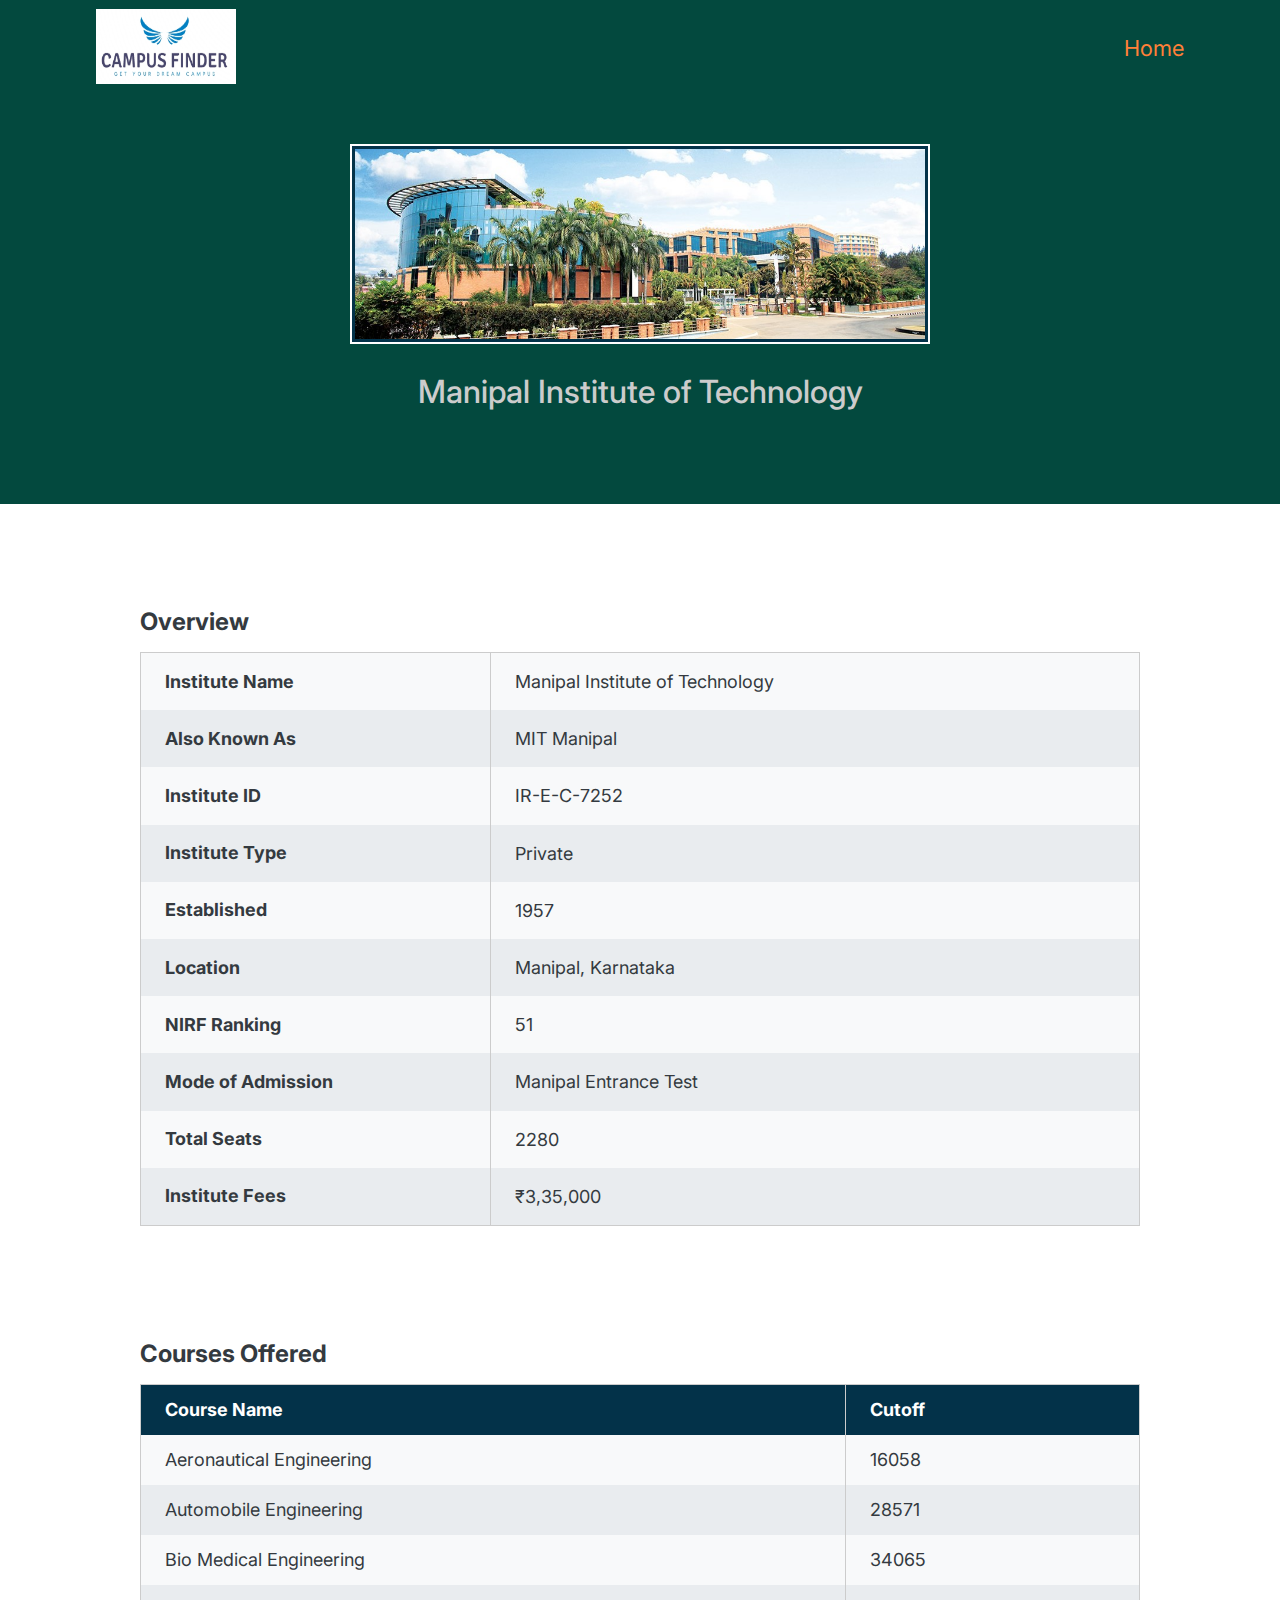
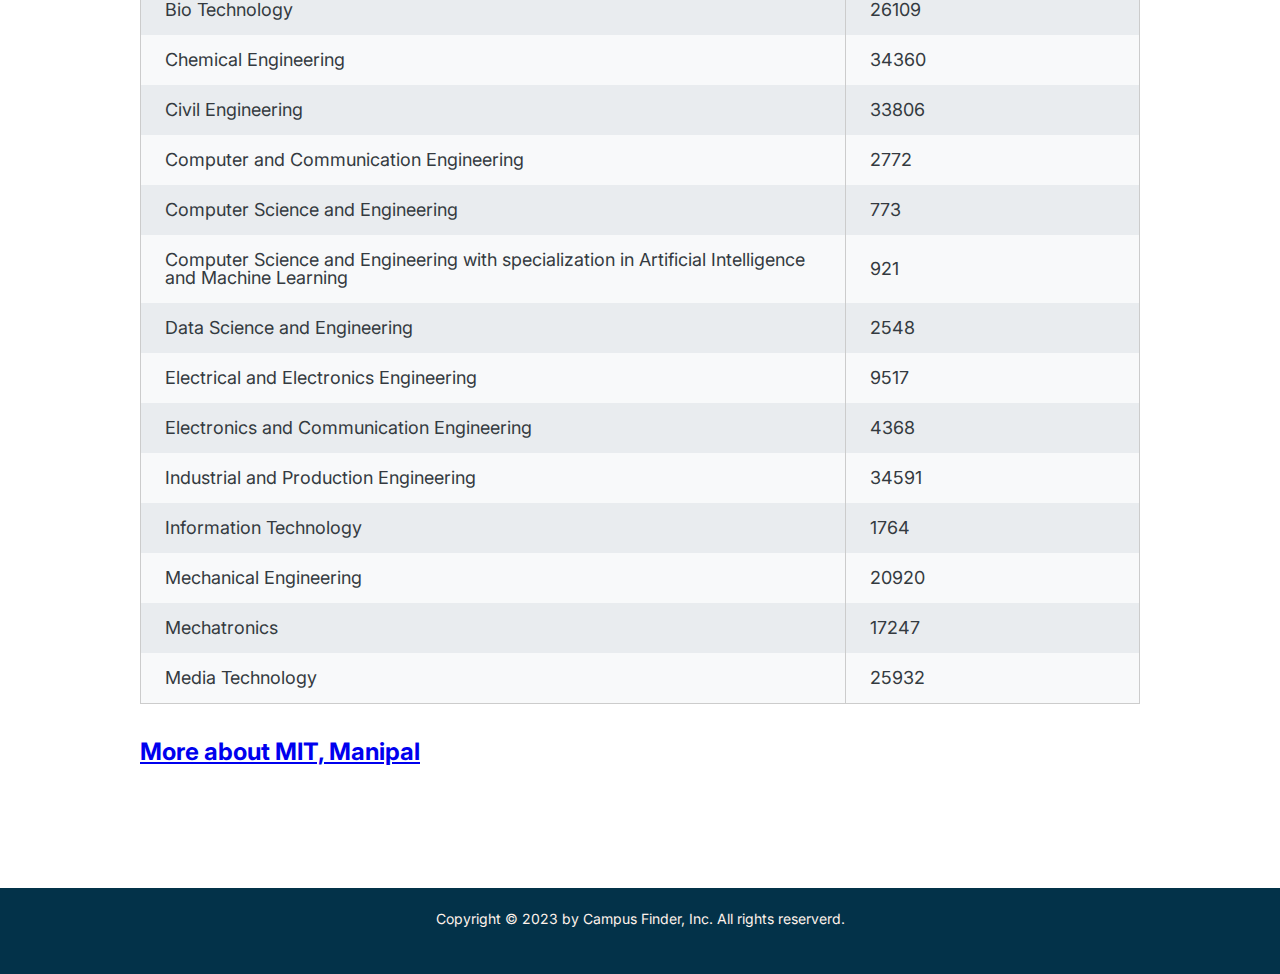
<file: Campus-Finder-main/college-details/MIT.html>
<!DOCTYPE html>
<html lang="en">
  <head>
    <meta charset="UTF-8" />
    <meta http-equiv="X-UA-Compatible" content="IE=edge" />
    <meta name="viewport" content="width=device-width, initial-scale=1.0" />
    <meta
      name="description"
      content="Manipal Institute of Technology"
    />
    <title>MIT Manipal</title>
    <link
      href="https://fonts.googleapis.com/css2?family=Inter:wght@400;500;700&display=swap"
      rel="stylesheet"
    />
    <link rel="stylesheet" href="style.css" />
    <link rel="icon" href="../tab.jpg" />
  </head>
  <body>
    <header class="header">
      <a href="../index.html">
        <img class="logo" alt="College Dekho logo" src="../img/Logo.jpg" />
      </a>
      <div class="main-nav">
        <a class="nav-link" href="../index.html">Home</a>
      </div>
    </header>
    <section class="hero-section">
      <img class="building" src="../img/MIT.jpg" alt="MIT Manipal Building" />
      <h1 class="primary-heading">Manipal Institute of Technology</h1>
    </section>
    <section class="overview">
      <h2>Overview</h2>
      <div class="overview-table-section">
        <table class="overview-table">
          <tbody>
            <tr>
              <th class="overview-head">Institute Name</th>
              <td class="overview-data">Manipal Institute of Technology</td>
            </tr>
            <tr>
              <th class="overview-head">Also Known As</th>
              <td class="overview-data">MIT Manipal</td>
            </tr>
            <tr>
              <th class="overview-head">Institute ID</th>
              <td class="overview-data">IR-E-C-7252</td>
            </tr>
            <tr>
              <th class="overview-head">Institute Type</th>
              <td class="overview-data">Private</td>
            </tr>
            <tr>
              <th class="overview-head">Established</th>
              <td class="overview-data">1957</td>
            </tr>
            <tr>
              <th class="overview-head">Location</th>
              <td class="overview-data">Manipal, Karnataka</td>
            </tr>
            <tr>
              <th class="overview-head">NIRF Ranking</th>
              <td class="overview-data">51</td>
            </tr>
            <tr>
              <th class="overview-head">Mode of Admission</th>
              <td class="overview-data">Manipal Entrance Test</td>
            </tr>
            <tr>
              <th class="overview-head">Total Seats</th>
              <td class="overview-data">2280</td>
            </tr>
            <tr>
              <th class="overview-head">Institute Fees</th>
              <td class="overview-data">&#x20B9;3,35,000</td>
            </tr>
          </tbody>
        </table>
      </div>
    </section>
    <section class="course-offered">
      <h2>Courses Offered</h2>
      <div class="course-offered-table-section">
        <table class="course-offered-table">
          <thead>
            <tr>
              <th class="course-offered-name-head">Course Name</th>
              <th class="course-offered-cutoff-head">Cutoff</th>
            </tr>
          </thead>
          <tbody>
            <tr>
              <td class="course-offered-name">Aeronautical Engineering</td>
              <td class="course-offered-cutoff">16058</td>
            </tr>
            <tr>
              <td class="course-offered-name">Automobile Engineering</td>
              <td class="course-offered-cutoff">28571</td>
            </tr>
            <tr>
              <td class="course-offered-name">Bio Medical Engineering</td>
              <td class="course-offered-cutoff">34065</td>
            </tr>
            <tr>
              <td class="course-offered-name">Bio Technology</td>
              <td class="course-offered-cutoff">26109</td>
            </tr>

            <tr>
              <td class="course-offered-name">Chemical Engineering</td>
              <td class="course-offered-cutoff">34360</td>
            </tr>
            <tr>
              <td class="course-offered-name">Civil Engineering</td>
              <td class="course-offered-cutoff">33806</td>
            </tr>
            <tr>
              <td class="course-offered-name">
                Computer and Communication Engineering
              </td>
              <td class="course-offered-cutoff">2772</td>
            </tr>
            <tr>
              <td class="course-offered-name">
                Computer Science and Engineering
              </td>
              <td class="course-offered-cutoff">773</td>
            </tr>
            <tr>
              <td class="course-offered-name">
                Computer Science and Engineering with specialization in
                Artificial Intelligence and Machine Learning
              </td>
              <td class="course-offered-cutoff">921</td>
            </tr>
            <tr>
              <td class="course-offered-name">Data Science and Engineering</td>
              <td class="course-offered-cutoff">2548</td>
            </tr>
            <tr>
              <td class="course-offered-name">
                Electrical and Electronics Engineering
              </td>
              <td class="course-offered-cutoff">9517</td>
            </tr>
            <tr>
              <td class="course-offered-name">
                Electronics and Communication Engineering
              </td>
              <td class="course-offered-cutoff">4368</td>
            </tr>
            <tr>
              <td class="course-offered-name">
                Industrial and Production Engineering
              </td>
              <td class="course-offered-cutoff">34591</td>
            </tr>
            <tr>
              <td class="course-offered-name">Information Technology</td>
              <td class="course-offered-cutoff">1764</td>
            </tr>
            <tr>
              <td class="course-offered-name">Mechanical Engineering</td>
              <td class="course-offered-cutoff">20920</td>
            </tr>
            <tr>
              <td class="course-offered-name">Mechatronics</td>
              <td class="course-offered-cutoff">17247</td>
            </tr>
            <tr>
              <td class="course-offered-name">Media Technology</td>
              <td class="course-offered-cutoff">25932</td>
            </tr>
          </tbody>
        </table>
      </div>
      <br>
      <br>
      <div>
        <h2><a href="https://manipal.edu/mit.html" class="href">More about MIT, Manipal</a></h2>
      </div>
    </section>
    
    <footer>
      <p class="copyright">

        Copyright &copy; <span class="year">2023</span> by Campus Finder, Inc. All rights reserverd.
      </p>
    </footer>
  </body>
</html>
</file>
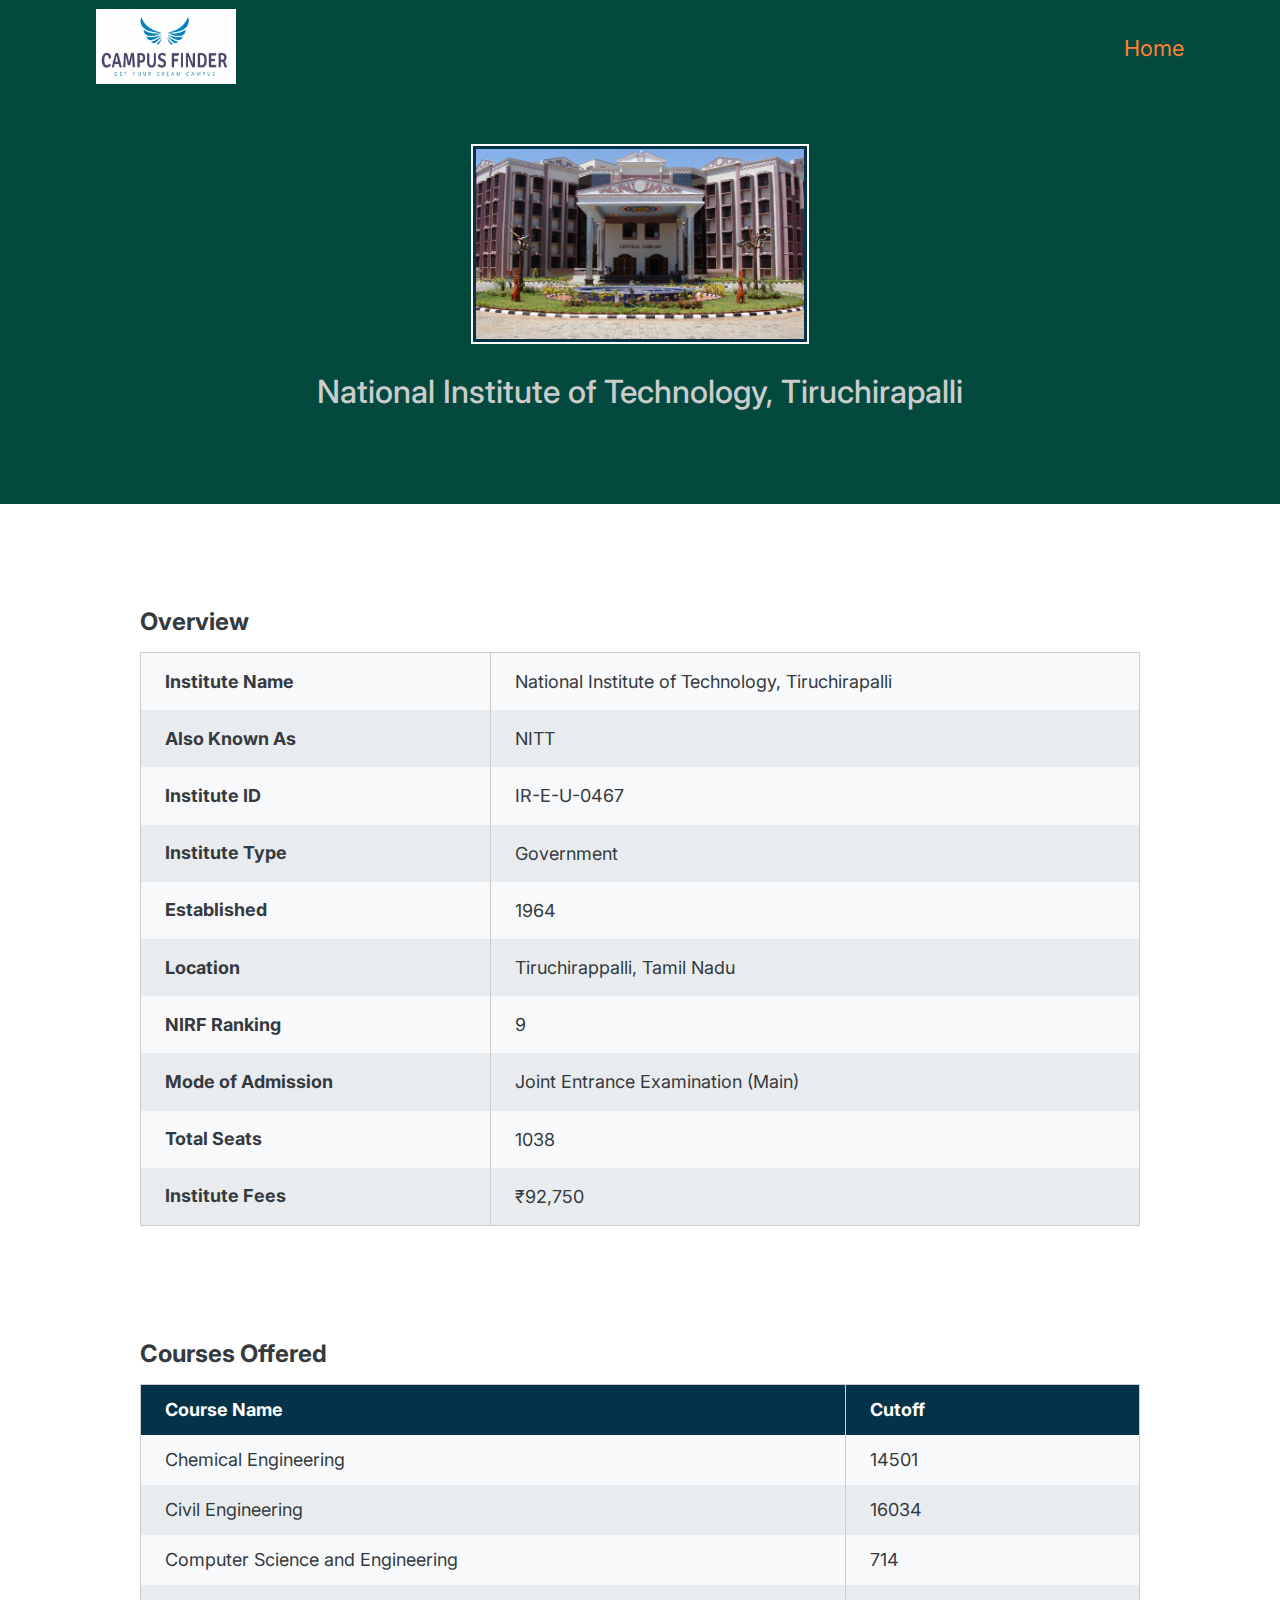
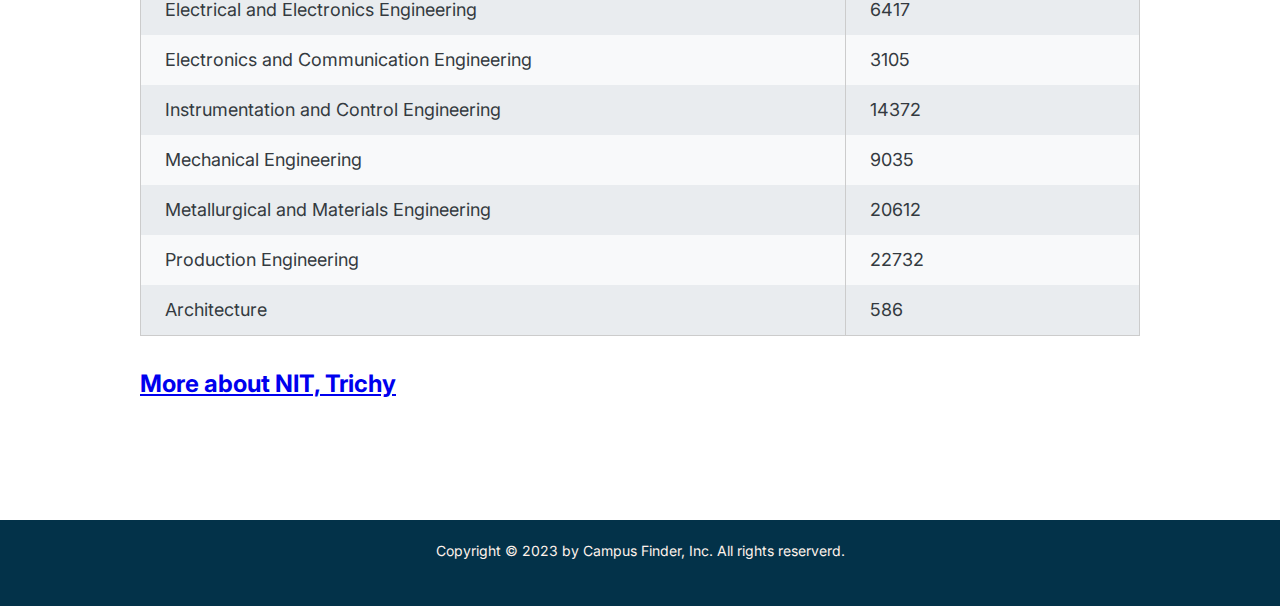
<file: Campus-Finder-main/college-details/NITT.html>
<!DOCTYPE html>
<html lang="en">
  <head>
    <meta charset="UTF-8" />
    <meta http-equiv="X-UA-Compatible" content="IE=edge" />
    <meta name="viewport" content="width=device-width, initial-scale=1.0" />
    <meta
      name="description"
      content="National Institute of Technology, Tiruchirapalli"
    />
    <title>NIT Tiruchirapalli</title>
    <link
      href="https://fonts.googleapis.com/css2?family=Inter:wght@400;500;700&display=swap"
      rel="stylesheet"
    />
    <link rel="stylesheet" href="style.css" />
    <link rel="icon" href="../tab.jpg" />
  </head>
  <body>
    <header class="header">
      <a href="../index.html">
        <img class="logo" alt="College Dekho logo" src="../img/Logo.jpg" />
      </a>
      <div class="main-nav">
        <a class="nav-link" href="../index.html">Home</a>
      </div>
    </header>
    <section class="hero-section">
      <img class="building" src="../img/NITT.jpg" alt="NITK-Building" />
      <h1 class="primary-heading">
        National Institute of Technology, Tiruchirapalli
      </h1>
    </section>
    <section class="overview">
      <h2>Overview</h2>
      <div class="overview-table-section">
        <table class="overview-table">
          <tbody>
            <tr>
              <th class="overview-head">Institute Name</th>
              <td class="overview-data">
                National Institute of Technology, Tiruchirapalli
              </td>
            </tr>
            <tr>
              <th class="overview-head">Also Known As</th>
              <td class="overview-data">NITT</td>
            </tr>
            <tr>
              <th class="overview-head">Institute ID</th>
              <td class="overview-data">IR-E-U-0467</td>
            </tr>
            <tr>
              <th class="overview-head">Institute Type</th>
              <td class="overview-data">Government</td>
            </tr>
            <tr>
              <th class="overview-head">Established</th>
              <td class="overview-data">1964</td>
            </tr>
            <tr>
              <th class="overview-head">Location</th>
              <td class="overview-data">Tiruchirappalli, Tamil Nadu</td>
            </tr>
            <tr>
              <th class="overview-head">NIRF Ranking</th>
              <td class="overview-data">9</td>
            </tr>
            <tr>
              <th class="overview-head">Mode of Admission</th>
              <td class="overview-data">Joint Entrance Examination (Main)</td>
            </tr>
            <tr>
              <th class="overview-head">Total Seats</th>
              <td class="overview-data">1038</td>
            </tr>
            <tr>
              <th class="overview-head">Institute Fees</th>
              <td class="overview-data">&#x20B9;92,750</td>
            </tr>
          </tbody>
        </table>
      </div>
    </section>
    <section class="course-offered">
      <h2>Courses Offered</h2>
      <div class="course-offered-table-section">
        <table class="course-offered-table">
          <thead>
            <tr>
              <th class="course-offered-name-head">Course Name</th>
              <th class="course-offered-cutoff-head">Cutoff</th>
            </tr>
          </thead>
          <tbody>
            <tr>
              <td class="course-offered-name">Chemical Engineering</td>
              <td class="course-offered-cutoff">14501</td>
            </tr>
            <tr>
              <td class="course-offered-name">Civil Engineering</td>
              <td class="course-offered-cutoff">16034</td>
            </tr>
            <tr>
              <td class="course-offered-name">
                Computer Science and Engineering
              </td>
              <td class="course-offered-cutoff">714</td>
            </tr>
            <tr>
              <td class="course-offered-name">
                Electrical and Electronics Engineering
              </td>
              <td class="course-offered-cutoff">6417</td>
            </tr>
            <tr>
              <td class="course-offered-name">
                Electronics and Communication Engineering
              </td>
              <td class="course-offered-cutoff">3105</td>
            </tr>
            <tr>
              <td class="course-offered-name">
                Instrumentation and Control Engineering
              </td>
              <td class="course-offered-cutoff">14372</td>
            </tr>

            <tr>
              <td class="course-offered-name">Mechanical Engineering</td>
              <td class="course-offered-cutoff">9035</td>
            </tr>
            <tr>
              <td class="course-offered-name">
                Metallurgical and Materials Engineering
              </td>
              <td class="course-offered-cutoff">20612</td>
            </tr>
            <tr>
              <td class="course-offered-name">Production Engineering</td>
              <td class="course-offered-cutoff">22732</td>
            </tr>
            <tr>
              <td class="course-offered-name">Architecture</td>
              <td class="course-offered-cutoff">586</td>
            </tr>
          </tbody>
        </table>
      </div>
      <br>
      <br>
      <div>
        <h2><a href="https://www.nitt.edu/" class="href">More about NIT, Trichy</a></h2>
      </div>
    </section>
    
    <footer>
      <p class="copyright">

        Copyright &copy; <span class="year">2023</span> by Campus Finder, Inc. All rights reserverd.
      </p>
    </footer>
  </body>
</html>
</file>
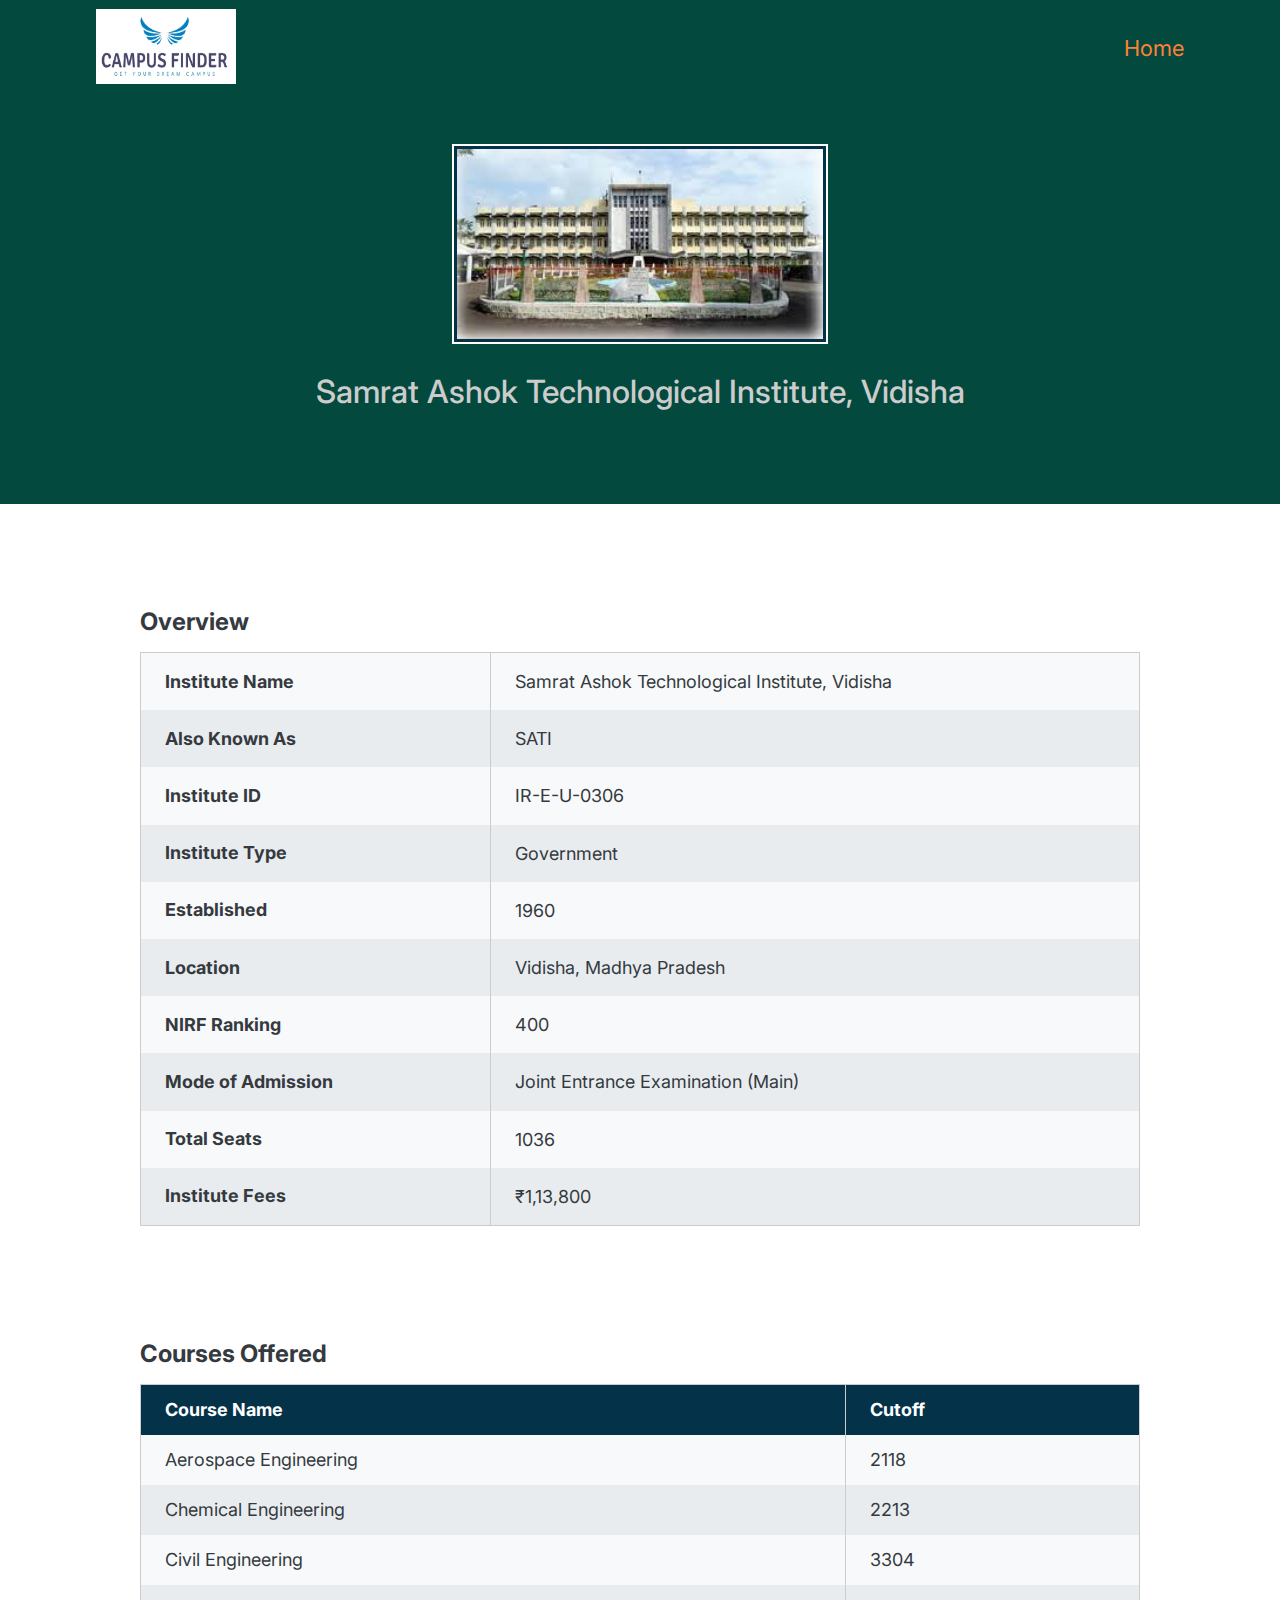
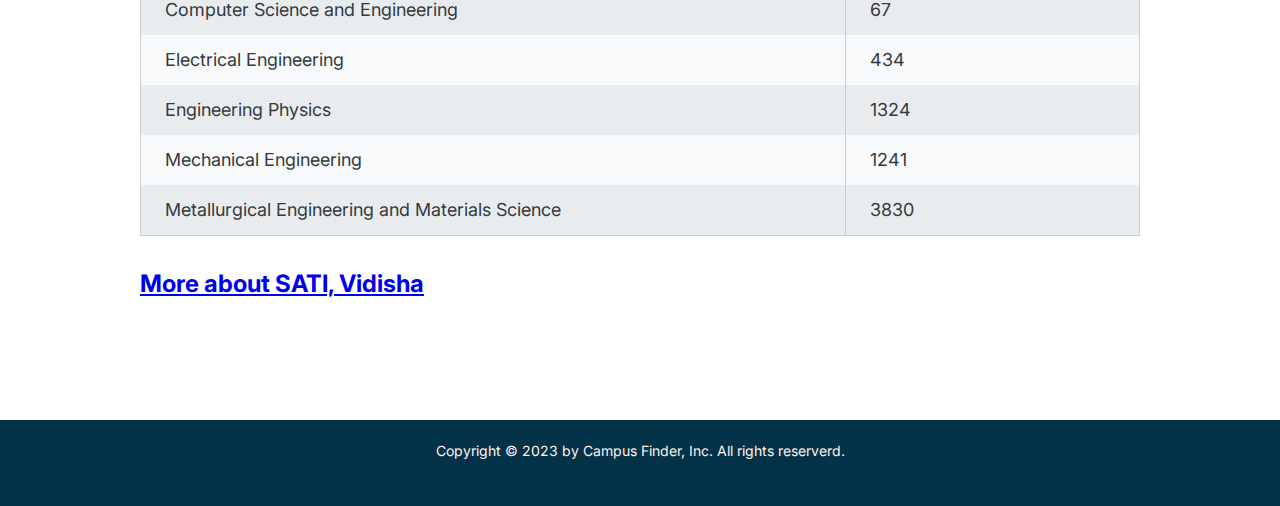
<file: Campus-Finder-main/college-details/sati.html>
<!DOCTYPE html>
<html lang="en">
  <head>
    <meta charset="UTF-8" />
    <meta http-equiv="X-UA-Compatible" content="IE=edge" />
    <meta name="viewport" content="width=device-width, initial-scale=1.0" />
    <meta
      name="description"
      content="Samrat Ashok Technological Institute, Vidisha"
    />
    <title>SATI, Vidisha</title>
    <link
      href="https://fonts.googleapis.com/css2?family=Inter:wght@400;500;700&display=swap"
      rel="stylesheet"
    />
    <link rel="stylesheet" href="style.css" />
    <link rel="icon" href="../tab.jpg" />
  </head>
  <body>
    <header class="header">
      <a href="../index.html">
        <img class="logo" alt="College Dekho logo" src="../img/Logo.jpg" />
      </a>
      <div class="main-nav">
        <a class="nav-link" href="../index.html">Home</a>
      </div>
    </header>
    <section class="hero-section">
      <img class="building" src="../img/sati.jpg" alt="SATI Bilding" />
      <h1 class="primary-heading">Samrat Ashok Technological Institute, Vidisha</h1>
    </section>
    <section class="overview">
      <h2>Overview</h2>
      <div class="overview-table-section">
        <table class="overview-table">
          <tbody>
            <tr>
              <th class="overview-head">Institute Name</th>
              <td class="overview-data">
                Samrat Ashok Technological Institute, Vidisha
              </td>
            </tr>
            <tr>
              <th class="overview-head">Also Known As</th>
              <td class="overview-data">SATI</td>
            </tr>
            <tr>
              <th class="overview-head">Institute ID</th>
              <td class="overview-data">IR-E-U-0306</td>
            </tr>
            <tr>
              <th class="overview-head">Institute Type</th>
              <td class="overview-data">Government</td>
            </tr>
            <tr>
              <th class="overview-head">Established</th>
              <td class="overview-data">1960</td>
            </tr>
            <tr>
              <th class="overview-head">Location</th>
              <td class="overview-data">Vidisha, Madhya Pradesh</td>
            </tr>
            <tr>
              <th class="overview-head">NIRF Ranking</th>
              <td class="overview-data">400</td>
            </tr>
            <tr>
              <th class="overview-head">Mode of Admission</th>
              <td class="overview-data">
                Joint Entrance Examination (Main)
              </td>
            </tr>
            <tr>
              <th class="overview-head">Total Seats</th>
              <td class="overview-data">1036</td>
            </tr>
            <tr>
              <th class="overview-head">Institute Fees</th>
              <td class="overview-data">&#x20B9;1,13,800</td>
            </tr>
          </tbody>
        </table>
      </div>
    </section>
    <section class="course-offered">
      <h2>Courses Offered</h2>
      <div class="course-offered-table-section">
        <table class="course-offered-table">
          <thead>
            <tr>
              <th class="course-offered-name-head">Course Name</th>
              <th class="course-offered-cutoff-head">Cutoff</th>
            </tr>
          </thead>
          <tbody>
            <tr>
              <td class="course-offered-name">Aerospace Engineering</td>
              <td class="course-offered-cutoff">2118</td>
            </tr>
            <tr>
              <td class="course-offered-name">Chemical Engineering</td>
              <td class="course-offered-cutoff">2213</td>
            </tr>
            <tr>
              <td class="course-offered-name">Civil Engineering</td>
              <td class="course-offered-cutoff">3304</td>
            </tr>
            <tr>
              <td class="course-offered-name">
                Computer Science and Engineering
              </td>
              <td class="course-offered-cutoff">67</td>
            </tr>
            <tr>
              <td class="course-offered-name">Electrical Engineering</td>
              <td class="course-offered-cutoff">434</td>
            </tr>
            <tr>
              <td class="course-offered-name">Engineering Physics</td>
              <td class="course-offered-cutoff">1324</td>
            </tr>
            <tr>
              <td class="course-offered-name">Mechanical Engineering</td>
              <td class="course-offered-cutoff">1241</td>
            </tr>
            <tr>
              <td class="course-offered-name">
                Metallurgical Engineering and Materials Science
              </td>
              <td class="course-offered-cutoff">3830</td>
            </tr>
          </tbody>
        </table>
      </div>
      <br>
      <br>
      <div>
        <h2><a href="http://www.satiengg.in/" class="href">More about SATI, Vidisha</a></h2>
      </div>
    </section>
    
    <footer>
      <p class="copyright">

        Copyright &copy; <span class="year">2023</span> by Campus Finder, Inc. All rights reserverd.
      </p>
    </footer>
  </body>
</html>
</file>
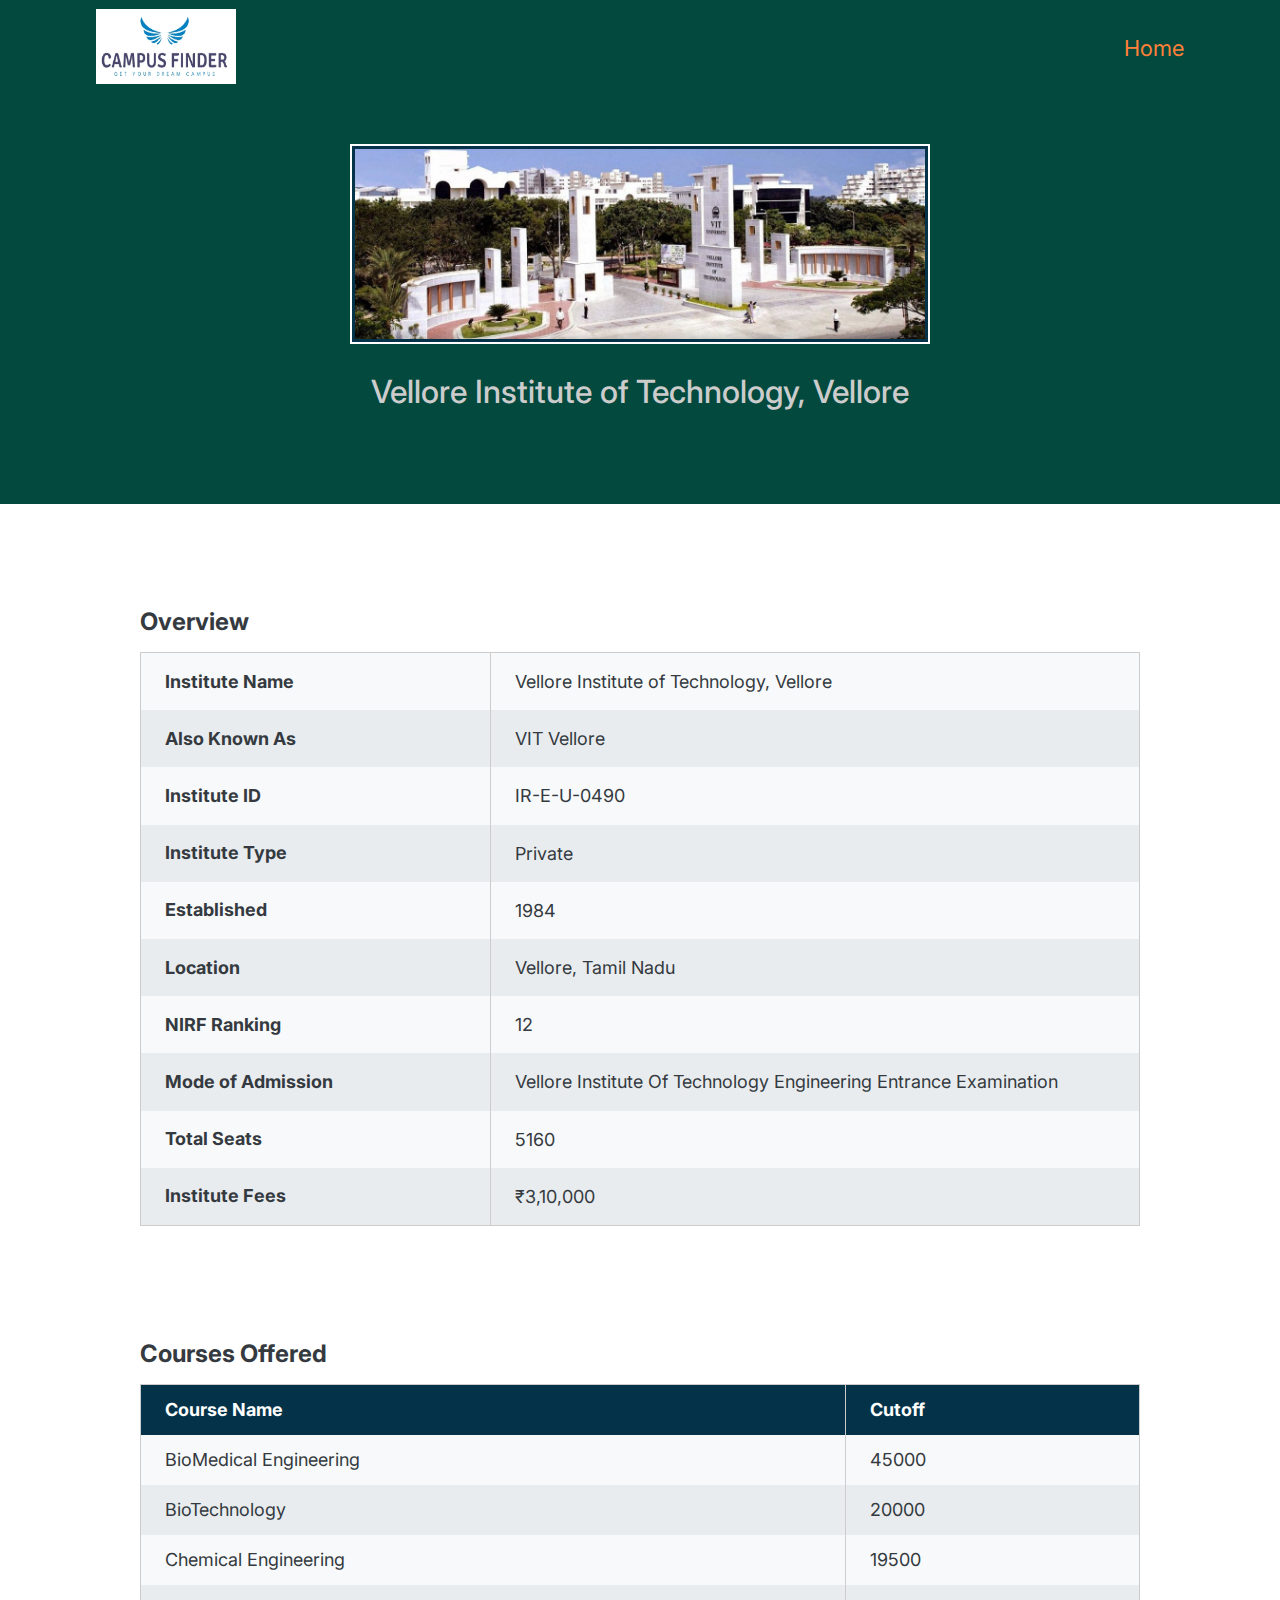
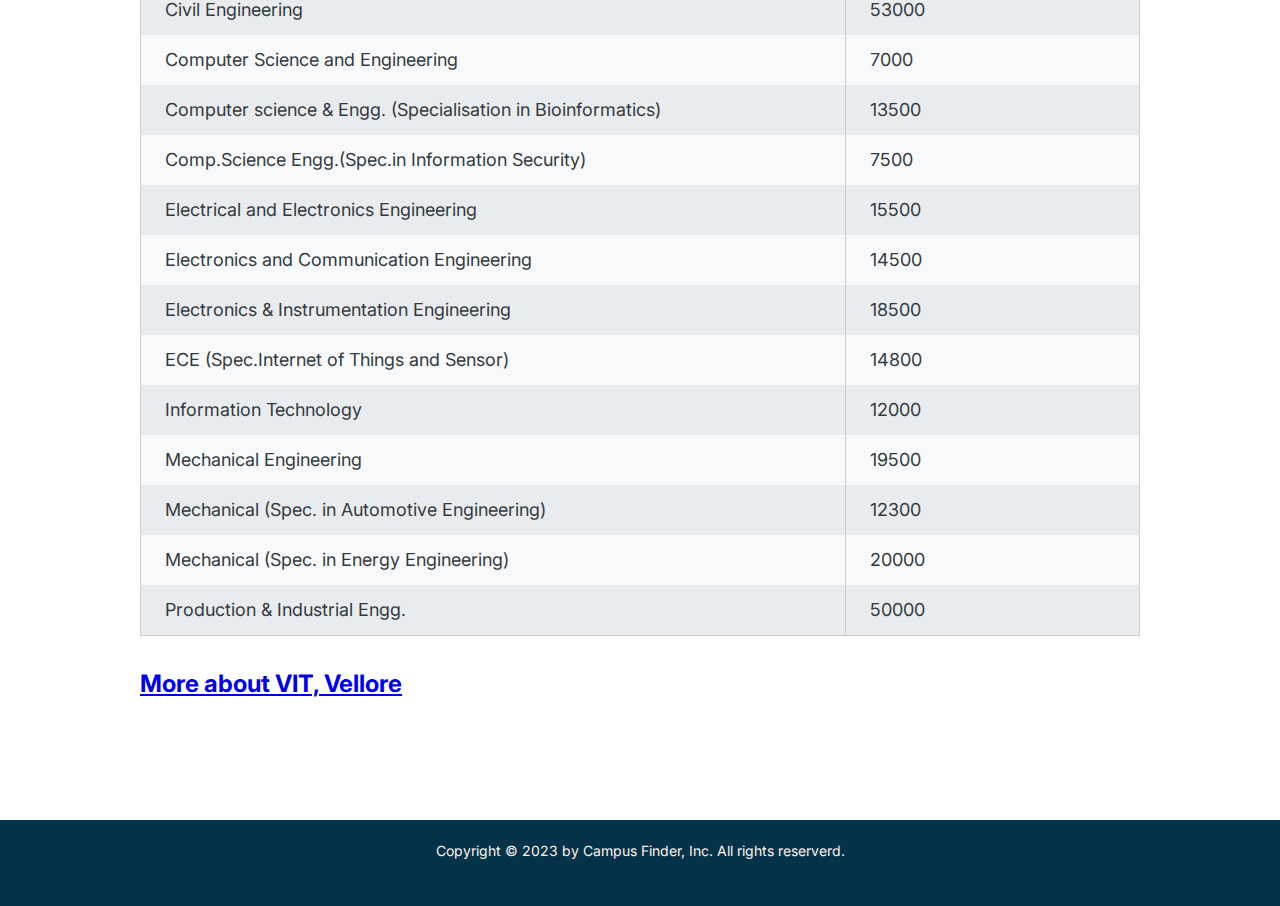
<file: Campus-Finder-main/college-details/VIT.html>
<!DOCTYPE html>
<html lang="en">
  <head>
    <meta charset="UTF-8" />
    <meta http-equiv="X-UA-Compatible" content="IE=edge" />
    <meta name="viewport" content="width=device-width, initial-scale=1.0" />
    <meta
      name="description"
      content="Vellore Institute of Technology, Vellore"
    />
    <title>VIT Vellore</title>
    <link
      href="https://fonts.googleapis.com/css2?family=Inter:wght@400;500;700&display=swap"
      rel="stylesheet"
    />
    <link rel="stylesheet" href="style.css" />
    <link rel="icon" href="../tab.jpg" />
  </head>
  <body>
    <header class="header">
      <a href="../index.html">
        <img class="logo" alt="College Dekho logo" src="../img/Logo.jpg" />
      </a>
      <div class="main-nav">
        <a class="nav-link" href="../index.html">Home</a>
      </div>
    </header>
    <section class="hero-section">
      <img class="building" src="../img/VIT.jpg" alt="VIT Vellore Building" />
      <h1 class="primary-heading">Vellore Institute of Technology, Vellore</h1>
    </section>
    <section class="overview">
      <h2>Overview</h2>
      <div class="overview-table-section">
        <table class="overview-table">
          <tbody>
            <tr>
              <th class="overview-head">Institute Name</th>
              <td class="overview-data">
                Vellore Institute of Technology, Vellore
              </td>
            </tr>
            <tr>
              <th class="overview-head">Also Known As</th>
              <td class="overview-data">VIT Vellore</td>
            </tr>
            <tr>
              <th class="overview-head">Institute ID</th>
              <td class="overview-data">IR-E-U-0490</td>
            </tr>
            <tr>
              <th class="overview-head">Institute Type</th>
              <td class="overview-data">Private</td>
            </tr>
            <tr>
              <th class="overview-head">Established</th>
              <td class="overview-data">1984</td>
            </tr>
            <tr>
              <th class="overview-head">Location</th>
              <td class="overview-data">Vellore, Tamil Nadu</td>
            </tr>
            <tr>
              <th class="overview-head">NIRF Ranking</th>
              <td class="overview-data">12</td>
            </tr>
            <tr>
              <th class="overview-head">Mode of Admission</th>
              <td class="overview-data">
                Vellore Institute Of Technology Engineering Entrance Examination
              </td>
            </tr>
            <tr>
              <th class="overview-head">Total Seats</th>
              <td class="overview-data">5160</td>
            </tr>
            <tr>
              <th class="overview-head">Institute Fees</th>
              <td class="overview-data">&#x20B9;3,10,000</td>
            </tr>
          </tbody>
        </table>
      </div>
    </section>
    <section class="course-offered">
      <h2>Courses Offered</h2>
      <div class="course-offered-table-section">
        <table class="course-offered-table">
          <thead>
            <tr>
              <th class="course-offered-name-head">Course Name</th>
              <th class="course-offered-cutoff-head">Cutoff</th>
            </tr>
          </thead>

          <tbody>
            <tr>
              <td class="course-offered-name">BioMedical Engineering</td>
              <td class="course-offered-cutoff">45000</td>
            </tr>
            <tr>
              <td class="course-offered-name">BioTechnology</td>
              <td class="course-offered-cutoff">20000</td>
            </tr>

            <tr>
              <td class="course-offered-name">Chemical Engineering</td>
              <td class="course-offered-cutoff">19500</td>
            </tr>
            <tr>
              <td class="course-offered-name">Civil Engineering</td>
              <td class="course-offered-cutoff">53000</td>
            </tr>

            <tr>
              <td class="course-offered-name">
                Computer Science and Engineering
              </td>
              <td class="course-offered-cutoff">7000</td>
            </tr>
            <tr>
              <td class="course-offered-name">
                Computer science & Engg. (Specialisation in Bioinformatics)
              </td>
              <td class="course-offered-cutoff">13500</td>
            </tr>
            <tr>
              <td class="course-offered-name">
                Comp.Science Engg.(Spec.in Information Security)
              </td>
              <td class="course-offered-cutoff">7500</td>
            </tr>
            <tr>
              <td class="course-offered-name">
                Electrical and Electronics Engineering
              </td>
              <td class="course-offered-cutoff">15500</td>
            </tr>
            <tr>
              <td class="course-offered-name">
                Electronics and Communication Engineering
              </td>
              <td class="course-offered-cutoff">14500</td>
            </tr>
            <tr>
              <td class="course-offered-name">
                Electronics & Instrumentation Engineering
              </td>
              <td class="course-offered-cutoff">18500</td>
            </tr>
            <tr>
              <td class="course-offered-name">
                ECE (Spec.Internet of Things and Sensor)
              </td>
              <td class="course-offered-cutoff">14800</td>
            </tr>
            <tr>
              <td class="course-offered-name">Information Technology</td>
              <td class="course-offered-cutoff">12000</td>
            </tr>
            <tr>
              <td class="course-offered-name">Mechanical Engineering</td>
              <td class="course-offered-cutoff">19500</td>
            </tr>
            <tr>
              <td class="course-offered-name">
                Mechanical (Spec. in Automotive Engineering)
              </td>
              <td class="course-offered-cutoff">12300</td>
            </tr>
            <tr>
              <td class="course-offered-name">
                Mechanical (Spec. in Energy Engineering)
              </td>
              <td class="course-offered-cutoff">20000</td>
            </tr>
            <tr>
              <td class="course-offered-name">Production & Industrial Engg.</td>
              <td class="course-offered-cutoff">50000</td>
            </tr>
          </tbody>
        </table>
      </div>
      <br>
      <br>
      <div>
        <h2><a href="https://vit.ac.in/" class="href">More about VIT, Vellore</a></h2>
      </div>
    </section>
    
    <footer>
      <p class="copyright">

        Copyright &copy; <span class="year">2023</span> by Campus Finder, Inc. All rights reserverd.
      </p>
    </footer>
  </body>
</html>
</file>
<file: Campus-Finder-main/css/style.css>
body,
html {
    width: 100%;
    height: 100%;
}

body{
    padding-top:100px;
}

body,
h1,
h2,
h3,
h4,
h5,
h6 {
    font-family: "Lato","Helvetica Neue",Helvetica,Arial,sans-serif;
    font-weight: 700;
}

#content{
    min-height: 480px;
}

#abc{
    color:white;
}
#login-panel .panel-footer{
    font-weight:normal;
}

footer {
    padding: 10px 0;
    background-color: hsl(170, 92%, 15%);
    color:#9d9d9d;
    bottom: 0;
    width: 100%;
}


.navbar-brand{
    font-size:20px;
    
}

@media(max-width:768px) {
    #banner_content {
        padding-bottom: 15%;
    }
    footer{
        text-align:left;
    }
}

  .header img{
    height: 75px;
    width: 140px;
  }
  .navbar-header{
    background-color: hsl(170, 92%, 15%);
}
</file>
<file: Campus-Finder-main/college-details/style.css>
html {
  font-size: 62.5%;
  overflow-x: hidden;
}

* {
  margin: 0;
  padding: 0;
  box-sizing: border-box;
}

body {
  font-family: "Inter", sans-serif;
  color: #343a40;
  line-height: 1;
  display: flex;
  flex-direction: column;
  justify-content: center;
  font-size: 18px;
}

/* ******************************************************* */
/* HEADER */

.header {
  display: flex;
  justify-content: space-between;
  align-items: center;
  top: 0;
  width: 100%;
  height: 9.6rem;
  padding: 0 9.6rem;
  background-color: hsl(170, 92%, 15%);
  position: fixed;
  z-index: 999;
}

.logo {
  width: 140px;
  height: 75px;
}

.nav {
  display: inline-block;
  text-decoration: none;
}

.nav-link:link,
.nav-link:visited {
  font-size: 2.4rem;
  text-decoration: none;
  color: #ff8038;
  display: inline-block;
}

.nav-link:hover,
.nav-link:active {
  color: #e67332;
}

/* *************************************************** */
/* HERO SECTION */

.hero-section {
  margin-top: 9.6rem;
  padding: 4.8rem 0 9.6rem 0;
  width: 100%;
  display: grid;
  grid-template-columns: 1fr;
  row-gap: 3.2rem;
  justify-items: center;
  align-items: center;
  background-color: hsl(170, 92%, 15%);
}
.building {
  height: 20rem;
  padding: 3px;
  background-color: #033249;
  border: 2px solid white;
}

.primary-heading {
  color: #ccc;
  font-weight: 500;
  font-size: 4.8rem;
}

/* ******************************************************** */

h2 {
  font-size: 3.2rem;
  font-weight: 700;
  padding-bottom: 1.8rem;
}

/* ******************************************************** */
/* Table 1 */
.overview {
  margin: 9.6rem auto 0 auto;
  padding: 1rem;
}

.overview-table-section {
  max-width: 90vw;
  overflow-x: auto;
  margin: auto;
}
.overview-table {
  width: 100rem;
  font-size: 2rem;
  border: 1px solid #ccc;
  border-collapse: collapse;
}

.overview-head {
  border-right: 1px solid #ccc;
  padding: 16px 24px;
  text-align: left;
  width: 35rem;
}

.overview-data {
  border-right: 1px solid #ccc;
  padding: 16px 24px;
  text-align: left;
  line-height: 1.4;
}
/* *************************************************** */
/* Table 2 */

.course-offered {
  margin: 9.6rem auto 9.6rem auto;
  padding: 1rem;
}
.course-offered-table-section {
  max-width: 90vw;
  overflow-x: auto;
  margin: auto;
}

.course-offered-table {
  width: 100rem;
  font-size: 2rem;
  border: 1px solid #ccc;
  border-collapse: collapse;
}

.course-offered-name-head,
.course-offered-cutoff-head {
  background-color: #033249;
  color: #fff;
  width: 25%;
  border-right: 1px solid #ccc;
  padding: 16px 24px;
  text-align: left;
}

.course-offered-name {
  border-right: 1px solid #ccc;
  padding: 16px 24px;
  text-align: left;
  width: 60%;
}

.course-offered-cutoff {
  border-right: 1px solid #ccc;
  padding: 16px 24px;
  text-align: left;
}

tbody tr:nth-child(odd) {
  background-color: #f8f9fa;
}
tbody tr:nth-child(even) {
  background-color: #e9ecef;
}

.copyright {
  text-align: center;
  background-color: #033249;
  padding: 2.4rem 0 4.8rem 0;
  font-size: 1.4rem;
  color: #fff2eb;
  margin-top: auto;
}

/* ***************************************** */
/* Responsive */

@media (max-width: 88em) {
  .primary-heading {
    font-size: 3.2rem;
  }
  .nav-link {
    font-size: 2.2rem !important;
  }
  h2 {
    font-size: 2.4rem;
  }
  .course-offered-table,
  .overview-table {
    font-size: 1.8rem;
  }
}

@media (max-width: 66em) {
  .primary-heading {
    font-size: 2.4rem;
  }
  .nav-link {
    font-size: 1.8rem !important;
  }
  h2 {
    font-size: 2rem;
  }
}

@media (max-width: 45em) {
  .primary-heading {
    font-size: 2rem;
  }
  .header {
    padding: 0 4.8rem;
  }
  .nav-link {
    font-size: 1.5rem !important;
  }
  .logo {
    width: 8rem;
    height: 8rem;
  }
  h2 {
    font-size: 1.6rem;
  }
  .course-offered-table,
  .overview-table {
    font-size: 1.4rem;
  }
}

@media (max-width: 37em) {
  .building {
    height: 15rem;
    font-weight: 700;
  }
  .primary-heading {
    font-size: 1.4rem;
  }
  .copyright {
    font-size: 1rem;
  }
  .course-offered-table,
  .overview-table {
    font-size: 1.2rem;
    width: 70rem;
  }
  h2 {
    font-size: 1.4rem;
  }
  .logo {
    width: 6rem;
    height: 6rem;
  }
  .nav-link {
    font-size: 1.2rem !important;
  }
  .overview-data {
    width: 70%;
  }
}

@media (max-width: 28em) {
  .primary-heading {
    font-size: 1.2rem;
    font-weight: 700;
  }
  .building {
    height: 12rem;
  }
}

@media (max-width: 22em) {
  .primary-heading {
    font-size: 1rem;
    font-weight: 700;
  }
  .building {
    height: 8rem;
  }
  .copyright {
    font-size: 0.8rem;
  }
  .course-offered-table,
  .overview-table {
    font-size: 0.8rem;
  }

  h2 {
    font-size: 1rem;
  }
  .header {
    padding: 0 2.4rem;
  }
  .nav-link {
    font-size: 1rem !important;
  }
  .logo {
    width: 4.8rem;
    height: 4.8rem;
  }
}
</file>
